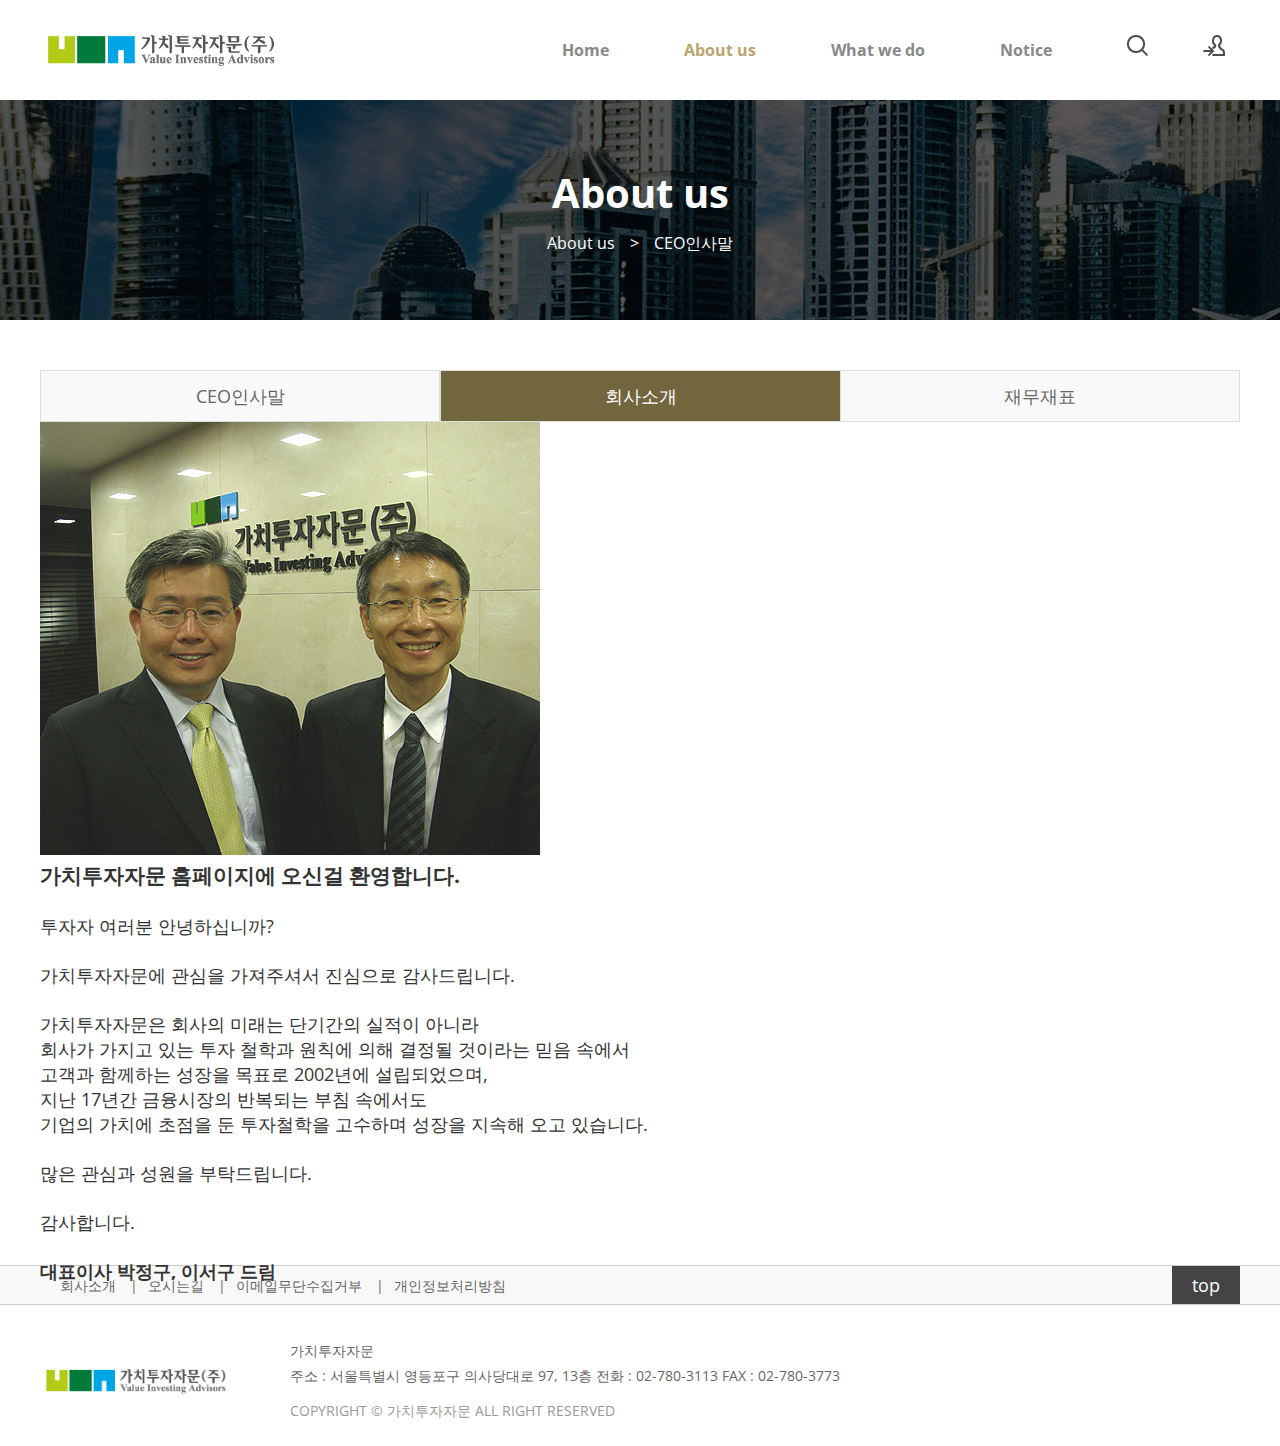
<file: sub.html>
<!DOCTYPE html>
<html lang="en">
<head>
    <meta charset="UTF-8">
    <meta name="viewport" content="width=device-width, initial-scale=1.0">
    <title>가치투자자문</title>
    <link rel="stylesheet" href="./css/style2.css">
    <link href="https://fonts.googleapis.com/css2?family=Open+Sans&display=swap" rel="stylesheet">
</head>
<body>
    <div class="header_wrap">
        <header id="main_header">
          <h1><a href="index.html"><img src="images/logo.png" alt="스카이투자자문" width="240"></a></h1>
          <nav id="gnb">
            <ul class="box">
              <li>
                <a href="index.html">Home</a>
              </li>
              <li>
                <a href="sub.html" class="current">About us</a>
                <ul>
                  <li><a href="#">CEO인사말</a></li>
                  <li><a href="#">회사소개</a></li>
                  <li><a href="#">재무재표</a></li>
                </ul>
              </li>
              <li>
                <a href="#">What we do</a>
                <ul>
                  <li><a href="#">인력</a></li>
                  <li><a href="#">투자철학</a></li>
                  <li><a href="#">운용시스템</a></li>
                  <li><a href="#">자문시스템</a></li>
                </ul>
              </li>
              <li>
                <a href="#">Notice</a>
                      <ul>
                        <li><a href="#">뉴스</a></li>
                        <li><a href="#">공시</a></li>
                        <li><a href="#">열린마당</a></li>
                        <li><a href="#">개인정보 처리방침</a></li>
                      </ul>
              </li>
              <li>
                <a href="#"><img src="images/search.jpg" alt=""></a>
              </li>
              <li>
                <a href="#"><img src="images/info.jpg" alt=""></a>
              </li>
            </ul>
          </nav>
        </header>
    </div><!-- end header_wrap -->
    <div id="visual_wrap">
        <div class="img">
            <img src="./images/visual2.jpg" alt="visual">
        </div>
        <div id="info">
            <h2>About us</h2>
            <ul>
                <li>About us</li>
                <li>></li>
                <li>CEO인사말</li>
            </ul>
        </div>
    </div>
    <div id="info_menu">
        <ul>
            <li><a href="#a">CEO인사말</a></li>
            <li><a href="#a">회사소개</a></li>
            <li><a href="#a">재무재표</a></li>
        </ul>
    </div>

    <div id="contents">
        <div class="ceo">
            <img src="./images/ceo.jpeg" alt="ceo">
        </div>
        <div class="hello">
            <h3>가치투자자문 홈페이지에 오신걸 환영합니다.</h3>
            <p><br>투자자 여러분 안녕하십니까?<br><br>
    
                가치투자자문에 관심을 가져주셔서 진심으로 감사드립니다.<br><br>
                
                가치투자자문은 회사의 미래는 단기간의 실적이 아니라<br>
                회사가 가지고 있는 투자 철학과 원칙에 의해 결정될 것이라는 믿음 속에서<br>
                고객과 함께하는 성장을 목표로 2002년에 설립되었으며,<br>
                지난 17년간 금융시장의 반복되는 부침 속에서도<br>
                기업의 가치에 초점을 둔 투자철학을 고수하며 성장을 지속해 오고 있습니다.<br><br>
                
                많은 관심과 성원을 부탁드립니다.<br><br>
                
                감사합니다.<br><br></p>
                <b>대표이사 박정구, 이서구 드림</b>
        </div>
    </div>
    <div class="footer_bar">
        <footer id="main_footer">
            <nav id="footer_menu">
                <ul>
                    <li><a href="#a">회사소개 <span>|</span></a></li>
                    <li><a href="#a">오시는길 <span>|</span></a></li>
                    <li><a href="#a">이메일무단수집거부 <span>|</span></a></li>
                    <li><a href="#a">개인정보처리방침</a></li>
                </ul>
                <a href="#" class="btn_top">top</a>
            </nav>
            <div class="footer_info">
                <img src="images/logo.png" alt="footer_logo" width="190">
                <div class="address">
                    <ul>
                        <li>가치투자자문</li>
                        <li>주소 : 서울특별시 영등포구 의사당대로 97, 13층 전화 : 02-780-3113 FAX : 02-780-3773</li>
                        <li>COPYRIGHT © 가치투자자문 ALL RIGHT RESERVED</li>
                    </ul>
                </div>
            </div>
        </footer>
    </div>
</body>
</html>
</file>
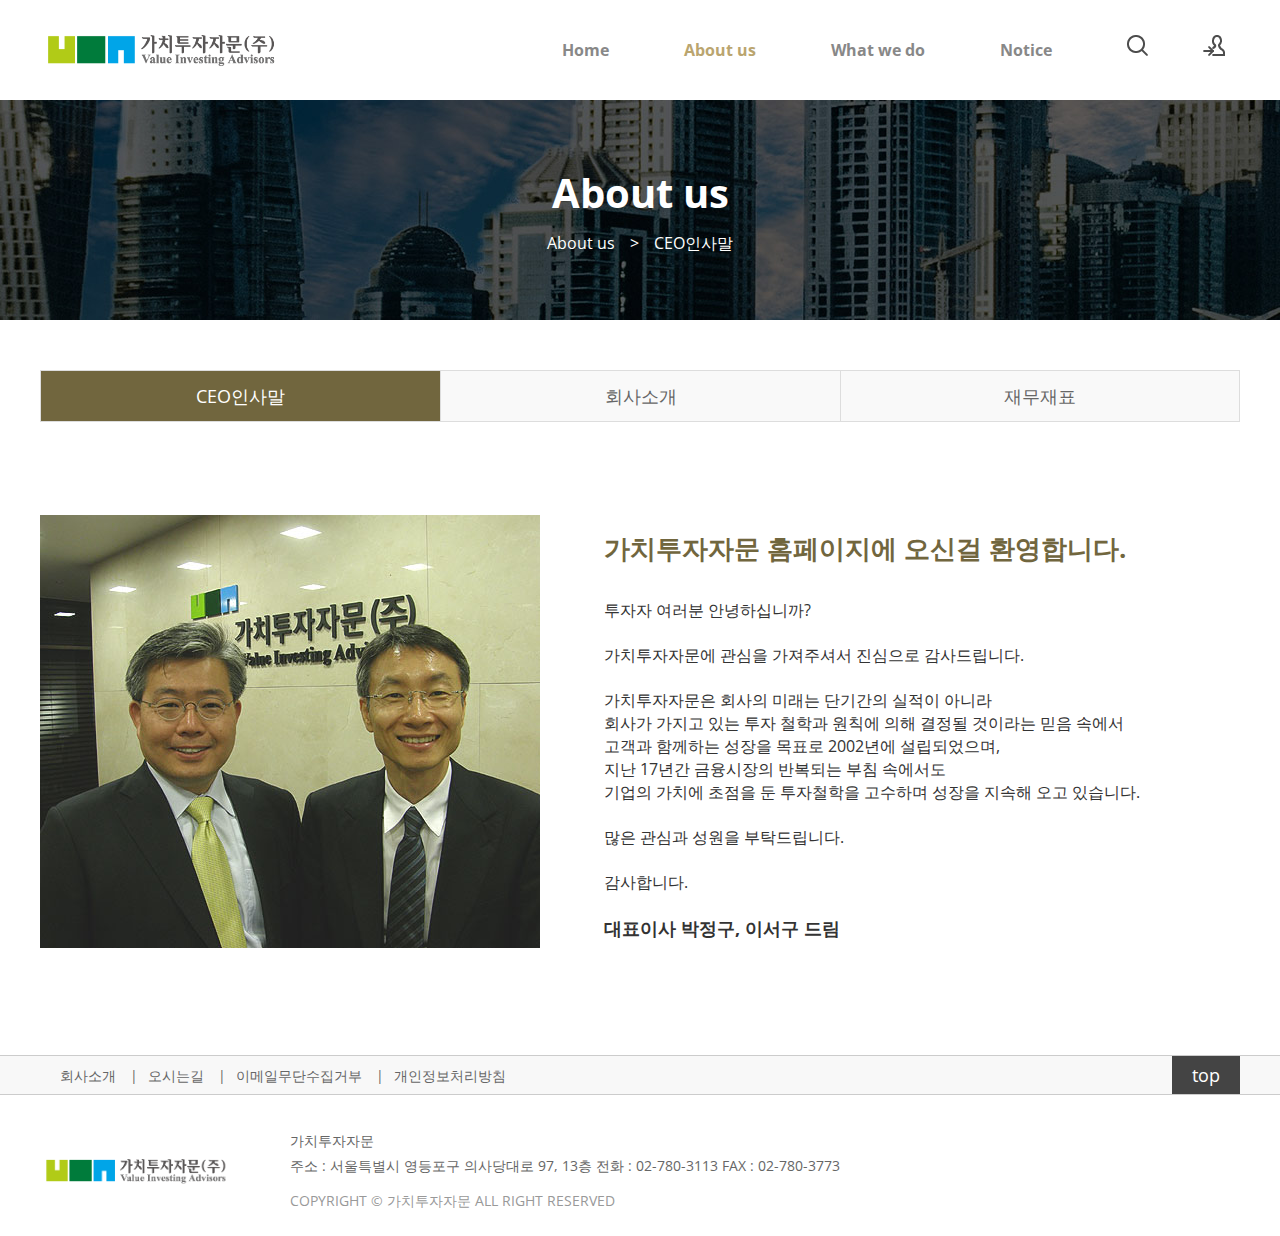
<file: sub1.html>
<!DOCTYPE html>
<html lang="en">
<head>
    <meta charset="UTF-8">
    <meta name="viewport" content="width=device-width, initial-scale=1.0">
    <title>가치투자자문</title>
    <link rel="stylesheet" href="./css/style1.css">
    <link href="https://fonts.googleapis.com/css2?family=Open+Sans&display=swap" rel="stylesheet">
</head>
<body>
    <div class="header_wrap">
        <header id="main_header">
          <h1><a href="index.html"><img src="images/logo.png" alt="스카이투자자문" width="240"></a></h1>
          <nav id="gnb">
            <ul class="box">
              <li>
                <a href="index.html">Home</a>
              </li>
              <li>
                <a href="sub1.html" class="current">About us</a>
                <ul>
                  <li><a href="sub1.html">CEO인사말</a></li>
                  <li><a href="sub2.html">회사소개</a></li>
                  <li><a href="sub3.html">재무재표</a></li>
                </ul>
              </li>
              <li>
                <a href="sub4.html">What we do</a>
                <ul>
                  <li><a href="sub4.html">인력</a></li>
                  <li><a href="#">투자철학</a></li>
                  <li><a href="#">운용시스템</a></li>
                  <li><a href="#">자문시스템</a></li>
                </ul>
              </li>
              <li>
                <a href="sub8.html">Notice</a>
                      <ul>
                        <li><a href="sub8.html">뉴스</a></li>
                        <li><a href="sub9.html">공시</a></li>
                        <li><a href="sub10.html">열린마당</a></li>
                        <li><a href="#">개인정보 처리방침</a></li>
                      </ul>
              </li>
              <li>
                <a href="#"><img src="images/search.jpg" alt=""></a>
              </li>
              <li>
                <a href="#"><img src="images/info.jpg" alt=""></a>
              </li>
            </ul>
          </nav>
        </header>
    </div><!-- end header_wrap -->
    <div id="visual_wrap">
        <div class="img">
            <img src="./images/visual2.jpg" alt="visual">
        </div>
        <div id="info">
            <h2>About us</h2>
            <ul>
                <li>About us</li>
                <li>></li>
                <li>CEO인사말</li>
            </ul>
        </div>
    </div>
    <div id="info_menu">
        <ul>
            <li><a href="sub1.html">CEO인사말</a></li>
            <li><a href="sub2.html">회사소개</a></li>
            <li><a href="sub3.html">재무재표</a></li>
        </ul>
    </div>

    <div id="contents">
        <div class="ceo">
            <img src="./images/ceo.jpeg" alt="ceo">
        </div>
        <div class="hello">
            <h3>가치투자자문 홈페이지에 오신걸 환영합니다.</h3>
            <p><br>투자자 여러분 안녕하십니까?<br><br>
    
                가치투자자문에 관심을 가져주셔서 진심으로 감사드립니다.<br><br>
                
                가치투자자문은 회사의 미래는 단기간의 실적이 아니라<br>
                회사가 가지고 있는 투자 철학과 원칙에 의해 결정될 것이라는 믿음 속에서<br>
                고객과 함께하는 성장을 목표로 2002년에 설립되었으며,<br>
                지난 17년간 금융시장의 반복되는 부침 속에서도<br>
                기업의 가치에 초점을 둔 투자철학을 고수하며 성장을 지속해 오고 있습니다.<br><br>
                
                많은 관심과 성원을 부탁드립니다.<br><br>
                
                감사합니다.<br><br></p>
                <b>대표이사 박정구, 이서구 드림</b>
        </div>
    </div>
    <div class="footer_bar">
        <footer id="main_footer">
            <nav id="footer_menu">
                <ul>
                    <li><a href="#a">회사소개 <span>|</span></a></li>
                    <li><a href="#a">오시는길 <span>|</span></a></li>
                    <li><a href="#a">이메일무단수집거부 <span>|</span></a></li>
                    <li><a href="#a">개인정보처리방침</a></li>
                </ul>
                <a href="#" class="btn_top">top</a>
            </nav>
            <div class="footer_info">
                <img src="images/logo.png" alt="footer_logo" width="190">
                <div class="address">
                    <ul>
                        <li>가치투자자문</li>
                        <li>주소 : 서울특별시 영등포구 의사당대로 97, 13층 전화 : 02-780-3113 FAX : 02-780-3773</li>
                        <li>COPYRIGHT © 가치투자자문 ALL RIGHT RESERVED</li>
                    </ul>
                </div>
            </div>
        </footer>
    </div>
</body>
</html>
</file>
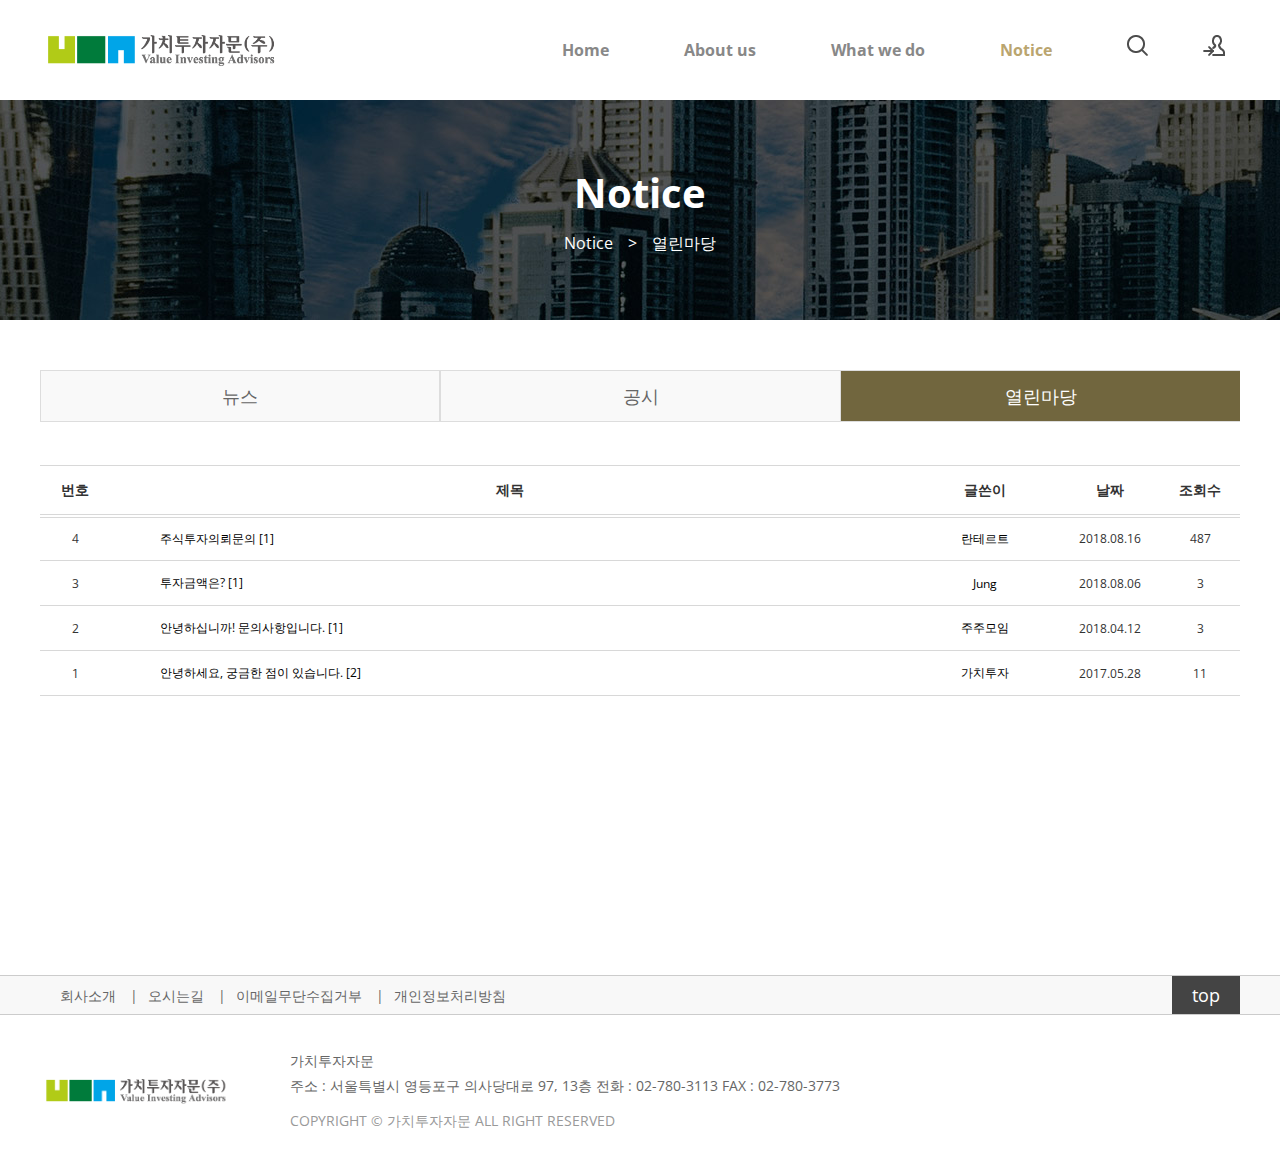
<file: sub10.html>
<!DOCTYPE html>
<html lang="en">
<head>
    <meta charset="UTF-8">
    <meta name="viewport" content="width=device-width, initial-scale=1.0">
    <title>가치투자자문</title>
    <link rel="stylesheet" href="./css/style10.css">
    <link href="https://fonts.googleapis.com/css2?family=Open+Sans&display=swap" rel="stylesheet">
</head>
<body>
    <div class="header_wrap">
        <header id="main_header">
          <h1><a href="index.html"><img src="images/logo.png" alt="스카이투자자문" width="240"></a></h1>
          <nav id="gnb">
            <ul class="box">
              <li>
                <a href="index.html">Home</a>
              </li>
              <li>
                <a href="sub1.html" class="current">About us</a>
                <ul>
                  <li><a href="sub1.html">CEO인사말</a></li>
                  <li><a href="sub2.html">회사소개</a></li>
                  <li><a href="sub3.html">재무재표</a></li>
                </ul>
              </li>
              <li>
                <a href="sub4.html">What we do</a>
                <ul>
                  <li><a href="sub4.html">인력</a></li>
                  <li><a href="#">투자철학</a></li>
                  <li><a href="#">운용시스템</a></li>
                  <li><a href="#">자문시스템</a></li>
                </ul>
              </li>
              <li>
                <a href="sub8.html">Notice</a>
                      <ul>
                        <li><a href="sub8.html">뉴스</a></li>
                        <li><a href="sub9.html">공시</a></li>
                        <li><a href="sub10.html">열린마당</a></li>
                        <li><a href="#">개인정보 처리방침</a></li>
                      </ul>
              </li>
              <li>
                <a href="#"><img src="images/search.jpg" alt=""></a>
              </li>
              <li>
                <a href="#"><img src="images/info.jpg" alt=""></a>
              </li>
            </ul>
          </nav>
        </header>
    </div><!-- end header_wrap -->
    <div id="visual_wrap">
        <div class="img">
            <img src="./images/visual2.jpg" alt="visual">
        </div>
        <div id="info">
            <h2>Notice</h2>
            <ul>
                <li>Notice</li>
                <li>></li>
                <li>열린마당</li>
            </ul>
        </div>
    </div>
    <div id="info_menu">
        <ul>
            <li><a href="sub8.html">뉴스</a></li>
            <li><a href="sub9.html">공시</a></li>
            <li><a href="#">열린마당</a></li>
        </ul>
    </div>

    <div id="contents">
        <table>
            <tr>
                <th>번호</th>
                <th>제목</th>
                <th>글쓴이</th>
                <th>날짜</th>
                <th>조회수</th>
            </tr>
            <tr>
                <td>4</td>
                <td><a href="#a">주식투자의뢰문의 [1]</a></td>
                <td><a href="#a">란테르트</a></td>
                <td>2018.08.16</td>
                <td>487</td>
            </tr>
            <tr>
                <td>3</td>
                <td><a href="#a">투자금액은? [1]</a></td>
                <td><a href="#a">Jung</a></td>
                <td>2018.08.06</td>
                <td>3</td>
            </tr>
            <tr>
                <td>2</td>
                <td><a href="#a">안녕하십니까! 문의사항입니다. [1]</a></td>
                <td><a href="#a">주주모임</a></td>
                <td>2018.04.12</td>
                <td>3</td>
            </tr>
            <tr>
                <td>1</td>
                <td><a href="#a">안녕하세요, 궁금한 점이 있습니다. [2]</a></td>
                <td><a href="#a">가치투자</a></td>
                <td>2017.05.28</td>
                <td>11</td>
            </tr>
        </table>
    </div>
    <div class="footer_bar">
        <footer id="main_footer">
            <nav id="footer_menu">
                <ul>
                    <li><a href="#a">회사소개 <span>|</span></a></li>
                    <li><a href="#a">오시는길 <span>|</span></a></li>
                    <li><a href="#a">이메일무단수집거부 <span>|</span></a></li>
                    <li><a href="#a">개인정보처리방침</a></li>
                </ul>
                <a href="#" class="btn_top">top</a>
            </nav>
            <div class="footer_info">
                <img src="images/logo.png" alt="footer_logo" width="190">
                <div class="address">
                    <ul>
                        <li>가치투자자문</li>
                        <li>주소 : 서울특별시 영등포구 의사당대로 97, 13층 전화 : 02-780-3113 FAX : 02-780-3773</li>
                        <li>COPYRIGHT © 가치투자자문 ALL RIGHT RESERVED</li>
                    </ul>
                </div>
            </div>
        </footer>
    </div>
</body>
</html>
</file>
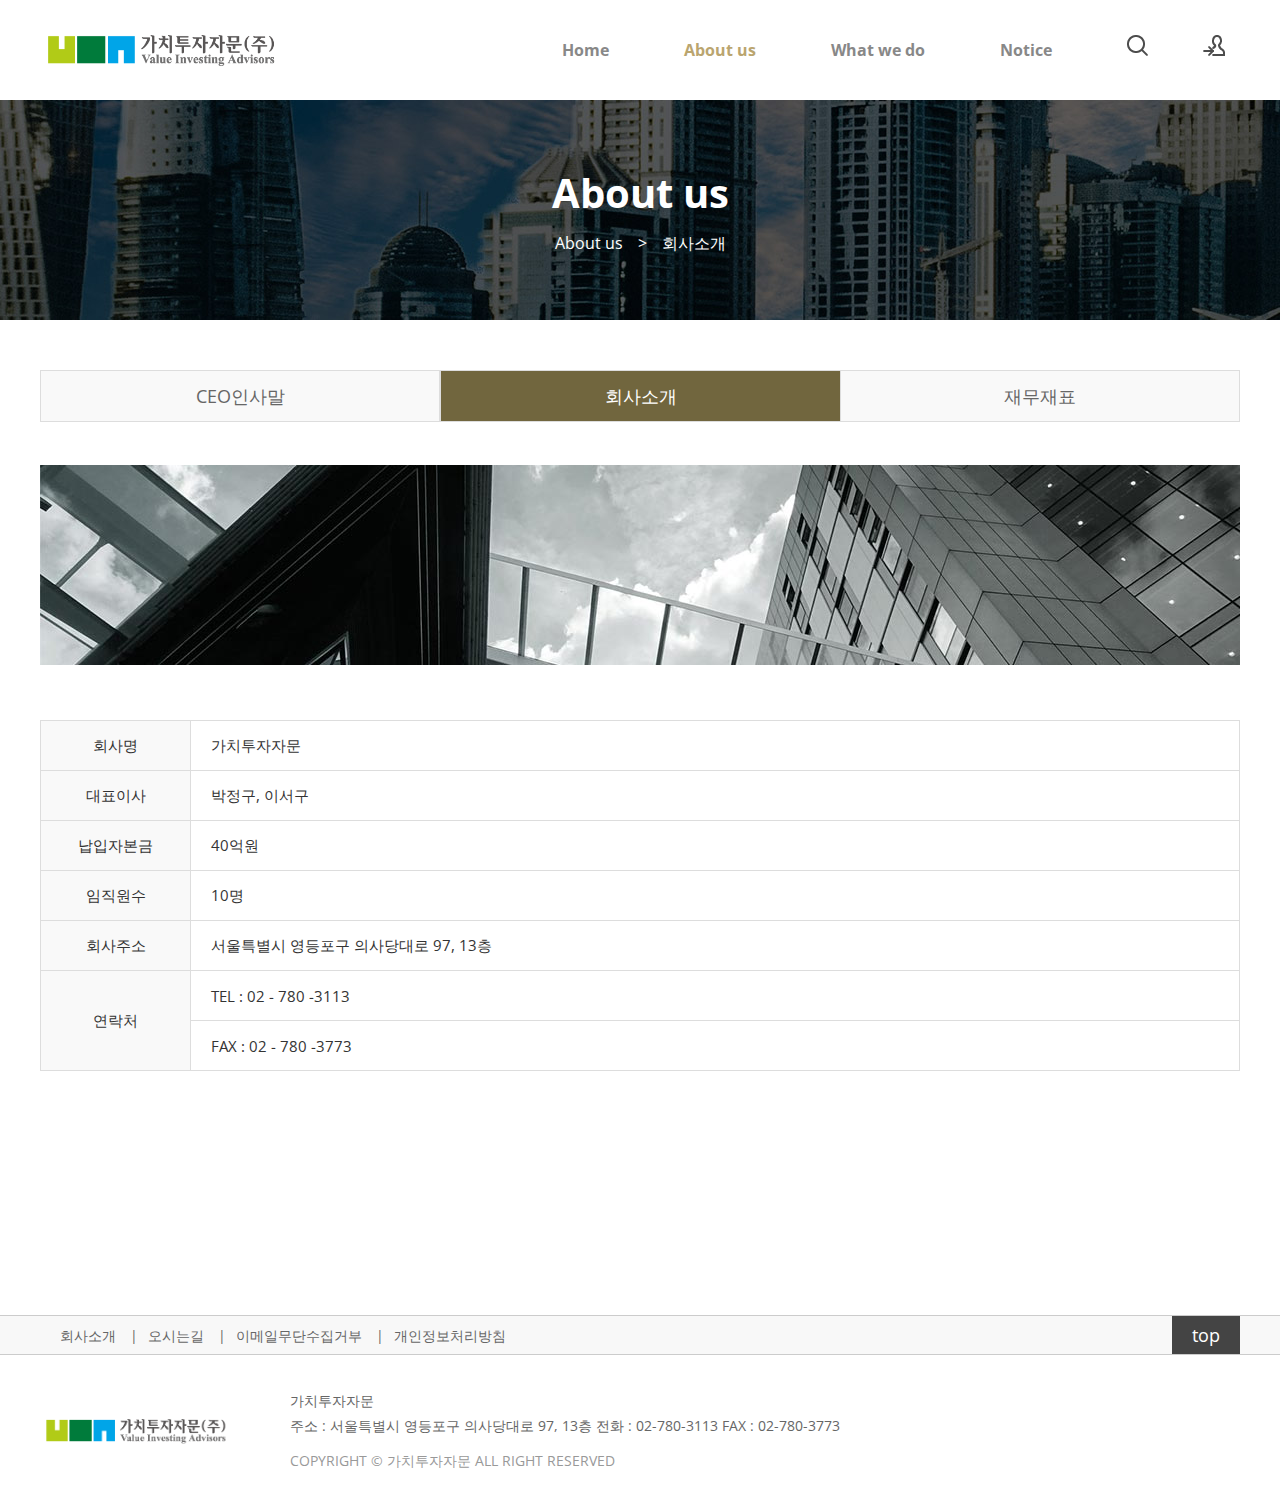
<file: sub2.html>
<!DOCTYPE html>
<html lang="en">
<head>
    <meta charset="UTF-8">
    <meta name="viewport" content="width=device-width, initial-scale=1.0">
    <title>가치투자자문</title>
    <link rel="stylesheet" href="./css/style2.css">
    <link href="https://fonts.googleapis.com/css2?family=Open+Sans&display=swap" rel="stylesheet">
</head>
<body>
    <div class="header_wrap">
        <header id="main_header">
          <h1><a href="index.html"><img src="images/logo.png" alt="스카이투자자문" width="240"></a></h1>
          <nav id="gnb">
            <ul class="box">
              <li>
                <a href="index.html">Home</a>
              </li>
              <li>
                <a href="sub1.html" class="current">About us</a>
                <ul>
                  <li><a href="sub1.html">CEO인사말</a></li>
                  <li><a href="sub2.html">회사소개</a></li>
                  <li><a href="sub3.html">재무재표</a></li>
                </ul>
              </li>
              <li>
                <a href="sub4.html">What we do</a>
                <ul>
                  <li><a href="sub4.html">인력</a></li>
                  <li><a href="#">투자철학</a></li>
                  <li><a href="#">운용시스템</a></li>
                  <li><a href="#">자문시스템</a></li>
                </ul>
              </li>
              <li>
                <a href="sub8.html">Notice</a>
                      <ul>
                        <li><a href="sub8.html">뉴스</a></li>
                        <li><a href="sub9.html">공시</a></li>
                        <li><a href="sub10.html">열린마당</a></li>
                        <li><a href="#">개인정보 처리방침</a></li>
                      </ul>
              </li>
              <li>
                <a href="#"><img src="images/search.jpg" alt=""></a>
              </li>
              <li>
                <a href="#"><img src="images/info.jpg" alt=""></a>
              </li>
            </ul>
          </nav>
        </header>
    </div><!-- end header_wrap -->
    <div id="visual_wrap">
        <div class="img">
            <img src="./images/visual2.jpg" alt="visual">
        </div>
        <div id="info">
            <h2>About us</h2>
            <ul>
                <li>About us</li>
                <li>></li>
                <li>회사소개</li>
            </ul>
        </div>
    </div>
    <div id="info_menu">
        <ul>
            <li><a href="sub1.html">CEO인사말</a></li>
            <li><a href="sub2.html">회사소개</a></li>
            <li><a href="sub3.html">재무재표</a></li>
        </ul>
    </div>

    <div id="contents">
        <div class="c_visual">
            <img src="./images/c_img.jpg" alt="">
        </div>
        <table>
            <tr>
                <td class="c_title">회사명</td>
                <td>가치투자자문</td>
            </tr>
            <tr>
                <td class="c_title">대표이사</td>
                <td>박정구, 이서구</td>
            </tr>
            <tr>
                <td class="c_title">납입자본금</td>
                <td>40억원</td>
            </tr>
            <tr>
                <td class="c_title">임직원수</td>
                <td>10명</td>
            </tr>
            <tr>
                <td class="c_title">회사주소</td>
                <td>서울특별시 영등포구 의사당대로 97, 13층</td>
            </tr>
            <tr>
                <td rowspan="2" class="c_title">연락처</td>
                <td>TEL : 02 - 780 -3113</td>
            </tr>
            <tr>
                <td>FAX : 02 - 780 -3773</td>
            </tr>
        </table>
    </div>
    <div class="footer_bar">
        <footer id="main_footer">
            <nav id="footer_menu">
                <ul>
                    <li><a href="#a">회사소개 <span>|</span></a></li>
                    <li><a href="#a">오시는길 <span>|</span></a></li>
                    <li><a href="#a">이메일무단수집거부 <span>|</span></a></li>
                    <li><a href="#a">개인정보처리방침</a></li>
                </ul>
                <a href="#" class="btn_top">top</a>
            </nav>
            <div class="footer_info">
                <img src="images/logo.png" alt="footer_logo" width="190">
                <div class="address">
                    <ul>
                        <li>가치투자자문</li>
                        <li>주소 : 서울특별시 영등포구 의사당대로 97, 13층 전화 : 02-780-3113 FAX : 02-780-3773</li>
                        <li>COPYRIGHT © 가치투자자문 ALL RIGHT RESERVED</li>
                    </ul>
                </div>
            </div>
        </footer>
    </div>
</body>
</html>
</file>
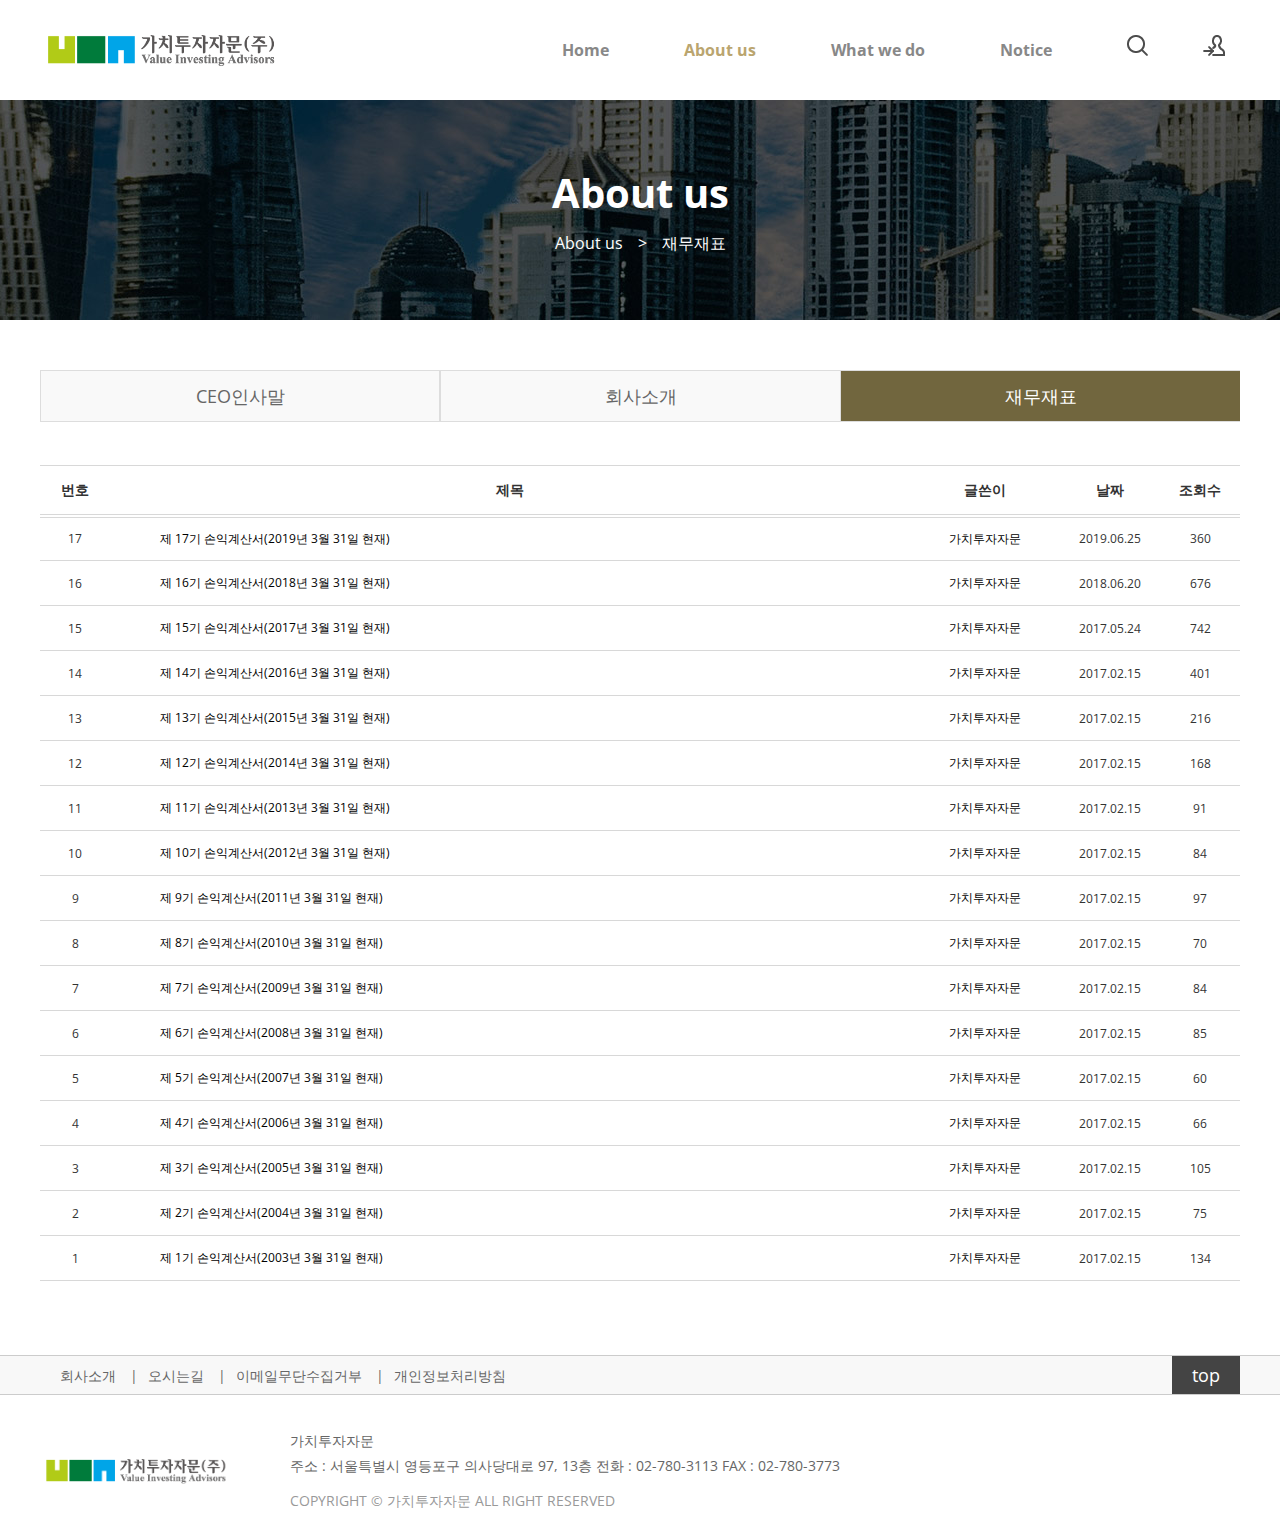
<file: sub3.html>
<!DOCTYPE html>
<html lang="en">
<head>
    <meta charset="UTF-8">
    <meta name="viewport" content="width=device-width, initial-scale=1.0">
    <title>가치투자자문</title>
    <link rel="stylesheet" href="./css/style4.css">
    <link href="https://fonts.googleapis.com/css2?family=Open+Sans&display=swap" rel="stylesheet">
</head>
<body>
    <div class="header_wrap">
        <header id="main_header">
          <h1><a href="index.html"><img src="images/logo.png" alt="스카이투자자문" width="240"></a></h1>
          <nav id="gnb">
            <ul class="box">
              <li>
                <a href="index.html">Home</a>
              </li>
              <li>
                <a href="sub1.html" class="current">About us</a>
                <ul>
                  <li><a href="sub1.html">CEO인사말</a></li>
                  <li><a href="sub2.html">회사소개</a></li>
                  <li><a href="sub3.html">재무재표</a></li>
                </ul>
              </li>
              <li>
                <a href="sub4.html">What we do</a>
                <ul>
                  <li><a href="sub4.html">인력</a></li>
                  <li><a href="#">투자철학</a></li>
                  <li><a href="#">운용시스템</a></li>
                  <li><a href="#">자문시스템</a></li>
                </ul>
              </li>
              <li>
                <a href="sub8.html">Notice</a>
                      <ul>
                        <li><a href="sub8.html">뉴스</a></li>
                        <li><a href="#">공시</a></li>
                        <li><a href="#">열린마당</a></li>
                        <li><a href="#">개인정보 처리방침</a></li>
                      </ul>
              </li>
              <li>
                <a href="#"><img src="images/search.jpg" alt=""></a>
              </li>
              <li>
                <a href="#"><img src="images/info.jpg" alt=""></a>
              </li>
            </ul>
          </nav>
        </header>
    </div><!-- end header_wrap -->
    <div id="visual_wrap">
        <div class="img">
            <img src="./images/visual2.jpg" alt="visual">
        </div>
        <div id="info">
            <h2>About us</h2>
            <ul>
                <li>About us</li>
                <li>></li>
                <li>재무재표</li>
            </ul>
        </div>
    </div>
    <div id="info_menu">
        <ul>
            <li><a href="sub1.html">CEO인사말</a></li>
            <li><a href="sub2.html">회사소개</a></li>
            <li><a href="sub3.html">재무재표</a></li>
        </ul>
    </div>

    <div id="contents">
        <table>
            <tr>
                <th>번호</th>
                <th>제목</th>
                <th>글쓴이</th>
                <th>날짜</th>
                <th>조회수</th>
            </tr>
            <tr>
                <td>17</td>
                <td><a href="#a">제 17기 손익계산서(2019년 3월 31일 현재)</a></td>
                <td><a href="#a">가치투자자문</a></td>
                <td>2019.06.25</td>
                <td>360</td>
            </tr>
            <tr>
                <td>16</td>
                <td><a href="#a">제 16기 손익계산서(2018년 3월 31일 현재)</a></td>
                <td><a href="#a">가치투자자문</a></td>
                <td>2018.06.20</td>
                <td>676</td>
            </tr>
            <tr>
                <td>15</td>
                <td><a href="#a">제 15기 손익계산서(2017년 3월 31일 현재)</a></td>
                <td><a href="#a">가치투자자문</a></td>
                <td>2017.05.24</td>
                <td>742</td>
            </tr>
            <tr>
                <td>14</td>
                <td><a href="#a">제 14기 손익계산서(2016년 3월 31일 현재)</a></td>
                <td><a href="#a">가치투자자문</a></td>
                <td>2017.02.15</td>
                <td>401</td>
            </tr>
            <tr>
                <td>13</td>
                <td><a href="#a">제 13기 손익계산서(2015년 3월 31일 현재)</a></td>
                <td><a href="#a">가치투자자문</a></td>
                <td>2017.02.15</td>
                <td>216</td>
            </tr>
            <tr>
                <td>12</td>
                <td><a href="#a">제 12기 손익계산서(2014년 3월 31일 현재)</a></td>
                <td><a href="#a">가치투자자문</a></td>
                <td>2017.02.15</td>
                <td>168</td>
            </tr>
            <tr>
                <td>11</td>
                <td><a href="#a">제 11기 손익계산서(2013년 3월 31일 현재)</a></td>
                <td><a href="#a">가치투자자문</a></td>
                <td>2017.02.15</td>
                <td>91</td>
            </tr>
            <tr>
                <td>10</td>
                <td><a href="#a">제 10기 손익계산서(2012년 3월 31일 현재)</a></td>
                <td><a href="#a">가치투자자문</a></td>
                <td>2017.02.15</td>
                <td>84</td>
            </tr>
            <tr>
                <td>9</td>
                <td><a href="#a">제 9기 손익계산서(2011년 3월 31일 현재)</a></td>
                <td><a href="#a">가치투자자문</a></td>
                <td>2017.02.15</td>
                <td>97</td>
            </tr>
            <tr>
                <td>8</td>
                <td><a href="#a">제 8기 손익계산서(2010년 3월 31일 현재)</a></td>
                <td><a href="#a">가치투자자문</a></td>
                <td>2017.02.15</td>
                <td>70</td>
            </tr>
            <tr>
                <td>7</td>
                <td><a href="#a">제 7기 손익계산서(2009년 3월 31일 현재)</a></td>
                <td><a href="#a">가치투자자문</a></td>
                <td>2017.02.15</td>
                <td>84</td>
            </tr>
            <tr>
                <td>6</td>
                <td><a href="#a">제 6기 손익계산서(2008년 3월 31일 현재)</a></td>
                <td><a href="#a">가치투자자문</a></td>
                <td>2017.02.15</td>
                <td>85</td>
            </tr>
            <tr>
                <td>5</td>
                <td><a href="#a">제 5기 손익계산서(2007년 3월 31일 현재)</a></td>
                <td><a href="#a">가치투자자문</a></td>
                <td>2017.02.15</td>
                <td>60</td>
            </tr>
            <tr>
                <td>4</td>
                <td><a href="#a">제 4기 손익계산서(2006년 3월 31일 현재)</a></td>
                <td><a href="#a">가치투자자문</a></td>
                <td>2017.02.15</td>
                <td>66</td>
            </tr>
            <tr>
                <td>3</td>
                <td><a href="#a">제 3기 손익계산서(2005년 3월 31일 현재)</a></td>
                <td><a href="#a">가치투자자문</a></td>
                <td>2017.02.15</td>
                <td>105</td>
            </tr>
            <tr>
                <td>2</td>
                <td><a href="#a">제 2기 손익계산서(2004년 3월 31일 현재)</a></td>
                <td><a href="#a">가치투자자문</a></td>
                <td>2017.02.15</td>
                <td>75</td>
            </tr>
            <tr>
                <td>1</td>
                <td><a href="#a">제 1기 손익계산서(2003년 3월 31일 현재)</a></td>
                <td><a href="#a">가치투자자문</a></td>
                <td>2017.02.15</td>
                <td>134</td>
            </tr>
        </table>
    </div>
    <div class="footer_bar">
        <footer id="main_footer">
            <nav id="footer_menu">
                <ul>
                    <li><a href="#a">회사소개 <span>|</span></a></li>
                    <li><a href="#a">오시는길 <span>|</span></a></li>
                    <li><a href="#a">이메일무단수집거부 <span>|</span></a></li>
                    <li><a href="#a">개인정보처리방침</a></li>
                </ul>
                <a href="#" class="btn_top">top</a>
            </nav>
            <div class="footer_info">
                <img src="images/logo.png" alt="footer_logo" width="190">
                <div class="address">
                    <ul>
                        <li>가치투자자문</li>
                        <li>주소 : 서울특별시 영등포구 의사당대로 97, 13층 전화 : 02-780-3113 FAX : 02-780-3773</li>
                        <li>COPYRIGHT © 가치투자자문 ALL RIGHT RESERVED</li>
                    </ul>
                </div>
            </div>
        </footer>
    </div>
</body>
</html>
</file>
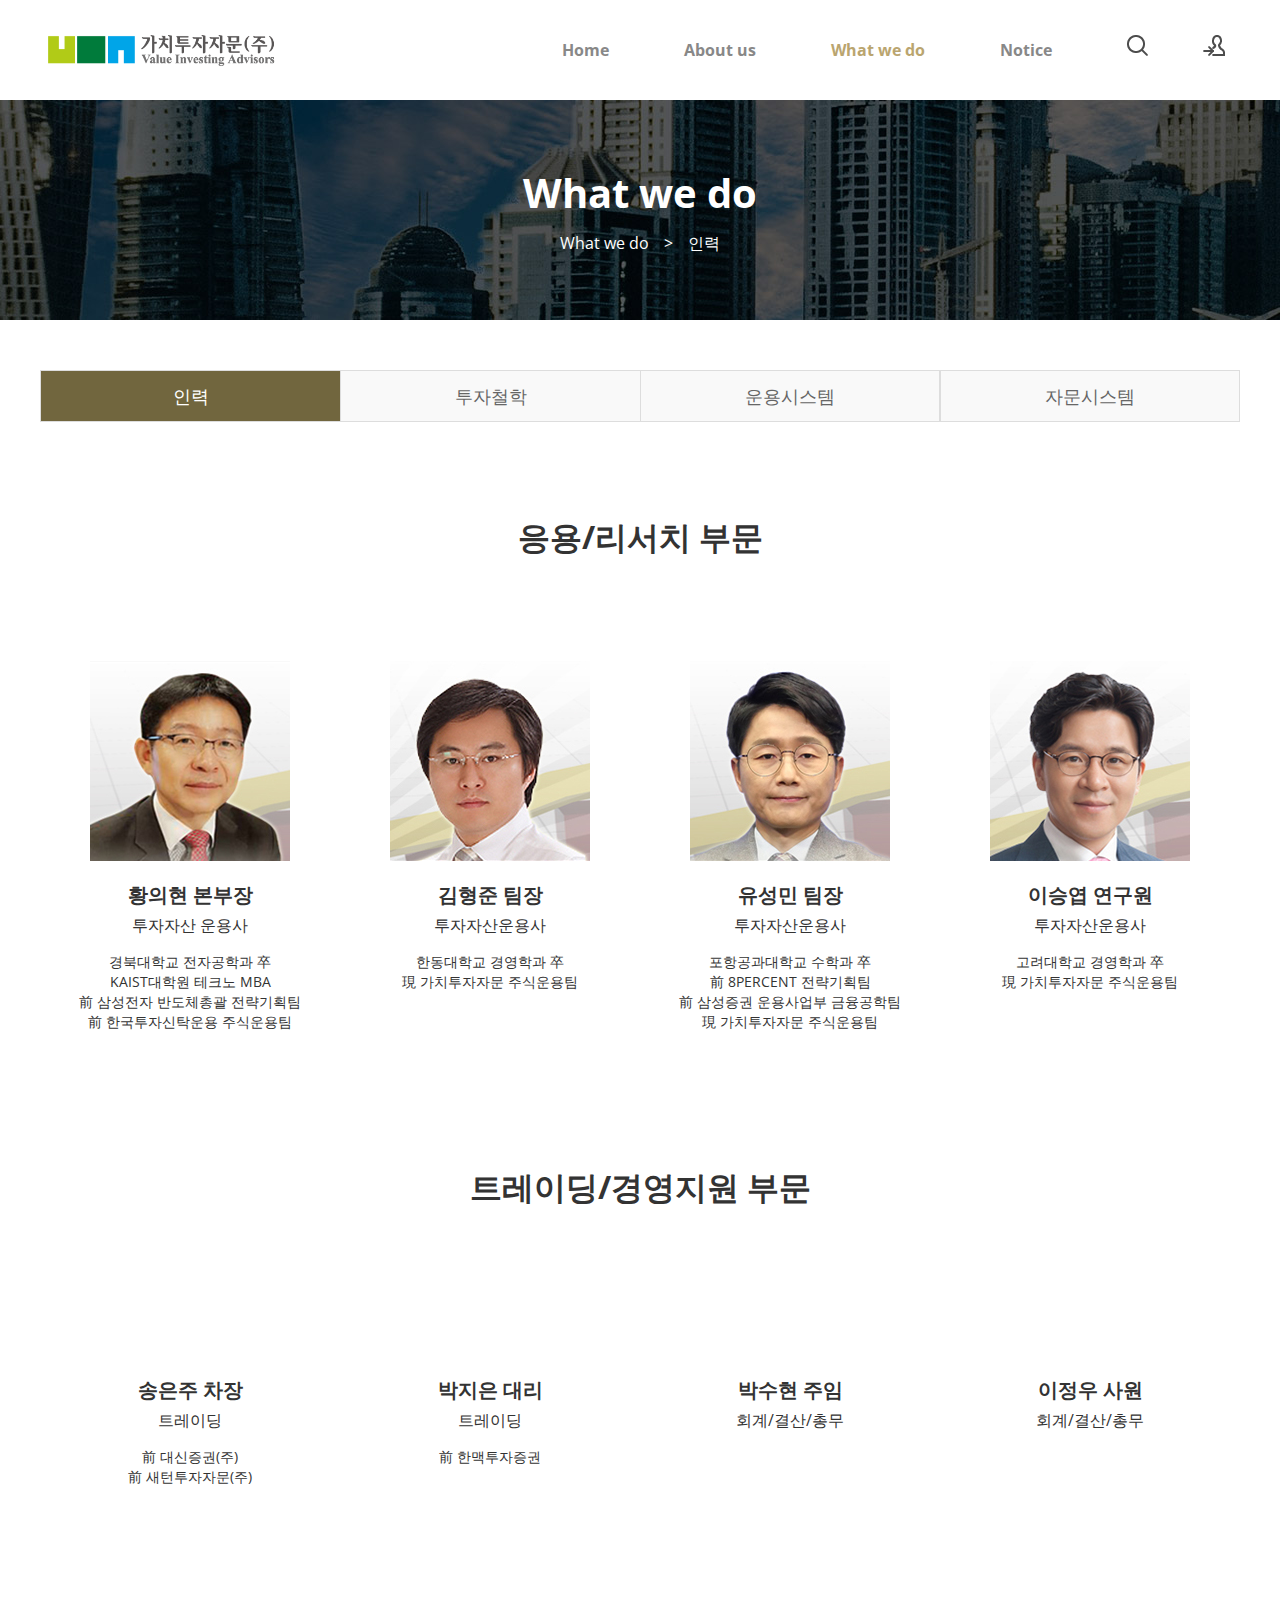
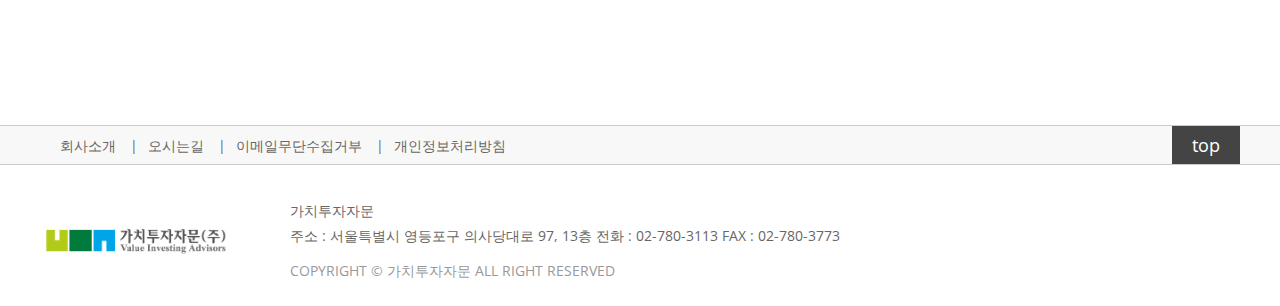
<file: sub4.html>
<!DOCTYPE html>
<html lang="en">
<head>
    <meta charset="UTF-8">
    <meta name="viewport" content="width=device-width, initial-scale=1.0">
    <title>가치투자자문</title>
    <link rel="stylesheet" href="./css/style5.css">
    <link href="https://fonts.googleapis.com/css2?family=Open+Sans&display=swap" rel="stylesheet">
</head>
<body>
    <div class="header_wrap">
        <header id="main_header">
          <h1><a href="index.html"><img src="images/logo.png" alt="스카이투자자문" width="240"></a></h1>
          <nav id="gnb">
            <ul class="box">
              <li>
                <a href="index.html">Home</a>
              </li>
              <li>
                <a href="sub1.html" class="current">About us</a>
                <ul>
                  <li><a href="sub1.html">CEO인사말</a></li>
                  <li><a href="sub2.html">회사소개</a></li>
                  <li><a href="sub3.html">재무재표</a></li>
                </ul>
              </li>
              <li>
                <a href="#">What we do</a>
                <ul>
                  <li><a href="sub4.html">인력</a></li>
                  <li><a href="#">투자철학</a></li>
                  <li><a href="#">운용시스템</a></li>
                  <li><a href="#">자문시스템</a></li>
                </ul>
              </li>
              <li>
                <a href="sub8.html">Notice</a>
                      <ul>
                        <li><a href="sub8">뉴스</a></li>
                        <li><a href="#">공시</a></li>
                        <li><a href="#">열린마당</a></li>
                        <li><a href="#">개인정보 처리방침</a></li>
                      </ul>
              </li>
              <li>
                <a href="#"><img src="images/search.jpg" alt=""></a>
              </li>
              <li>
                <a href="#"><img src="images/info.jpg" alt=""></a>
              </li>
            </ul>
          </nav>
        </header>
    </div><!-- end header_wrap -->
    <div id="visual_wrap">
        <div class="img">
            <img src="./images/visual2.jpg" alt="visual">
        </div>
        <div id="info">
            <h2>What we do</h2>
            <ul>
                <li>What we do</li>
                <li>></li>
                <li>인력</li>
            </ul>
        </div>
    </div>
    <div id="info_menu">
        <ul>
            <li><a href="sub4.html">인력</a></li>
            <li><a href="#a">투자철학</a></li>
            <li><a href="#a">운용시스템</a></li>
            <li><a href="#a">자문시스템</a></li>
        </ul>
    </div>

    <div id="contents">
        <div id="p_wrap">
            <h3 class="p_title">응용/리서치 부문</h3>
            <div class="person">
                <img src="./images/person1.jpg" alt="">
                <p class="name">황의현 본부장</p>
                <p class="position">투자자산 운용사</p>
                <p class="past">경북대학교 전자공학과 卒</p>
                <p>KAIST대학원 테크노 MBA</p>
                <p>前 삼성전자 반도체총괄 전략기획팀</p>
                <p>前 한국투자신탁운용 주식운용팀</p>
            </div>
            <div class="person">
                <img src="./images/person2.jpg" alt="">
                <p class="name">김형준 팀장</p>
                <p class="position">투자자산운용사</p>
                <p class="past">한동대학교 경영학과 卒</p>
                <p>現 가치투자자문 주식운용팀</p>
            </div>
            <div class="person">
                <img src="./images/person4.jpg" alt="">
                <p class="name">유성민 팀장</p>
                <p class="position">투자자산운용사</p>
                <p class="past">포항공과대학교 수학과 卒</p>
                <p>前 8PERCENT 전략기획팀</p>
                <p>前 삼성증권 운용사업부 금융공학팀</p>
                <p>現 가치투자자문 주식운용팀</p>
            </div>
            <div class="person">
                <img src="./images/person3.jpg" alt="">
                <p class="name">이승엽 연구원</p>
                <p class="position">투자자산운용사</p>
                <p class="past">고려대학교 경영학과 卒</p>
                <p>現 가치투자자문 주식운용팀</p>
            </div>
        </div>
        <div id="p_wrap">
            <h3 class="p_title">트레이딩/경영지원 부문</h3>
            <div class="person">
                <p class="name">송은주 차장</p>
                <p class="position">트레이딩</p>
                <p class="past">前 대신증권(주)</p>
                <p>前 새턴투자자문(주)</p>
            </div>
            <div class="person">
                <p class="name">박지은 대리</p>
                <p class="position">트레이딩</p>
                <p class="past">前 한맥투자증권</p>
            </div>
            <div class="person">
                <p class="name">박수현 주임</p>
                <p class="position">회계/결산/총무</p>
            </div>
            <div class="person">
                <p class="name">이정우 사원</p>
                <p class="position">회계/결산/총무</p>
            </div>
        </div>
    </div>
    <div class="footer_bar">
        <footer id="main_footer">
            <nav id="footer_menu">
                <ul>
                    <li><a href="#a">회사소개 <span>|</span></a></li>
                    <li><a href="#a">오시는길 <span>|</span></a></li>
                    <li><a href="#a">이메일무단수집거부 <span>|</span></a></li>
                    <li><a href="#a">개인정보처리방침</a></li>
                </ul>
                <a href="#" class="btn_top">top</a>
            </nav>
            <div class="footer_info">
                <img src="images/logo.png" alt="footer_logo" width="190">
                <div class="address">
                    <ul>
                        <li>가치투자자문</li>
                        <li>주소 : 서울특별시 영등포구 의사당대로 97, 13층 전화 : 02-780-3113 FAX : 02-780-3773</li>
                        <li>COPYRIGHT © 가치투자자문 ALL RIGHT RESERVED</li>
                    </ul>
                </div>
            </div>
        </footer>
    </div>
</body>
</html>
</file>
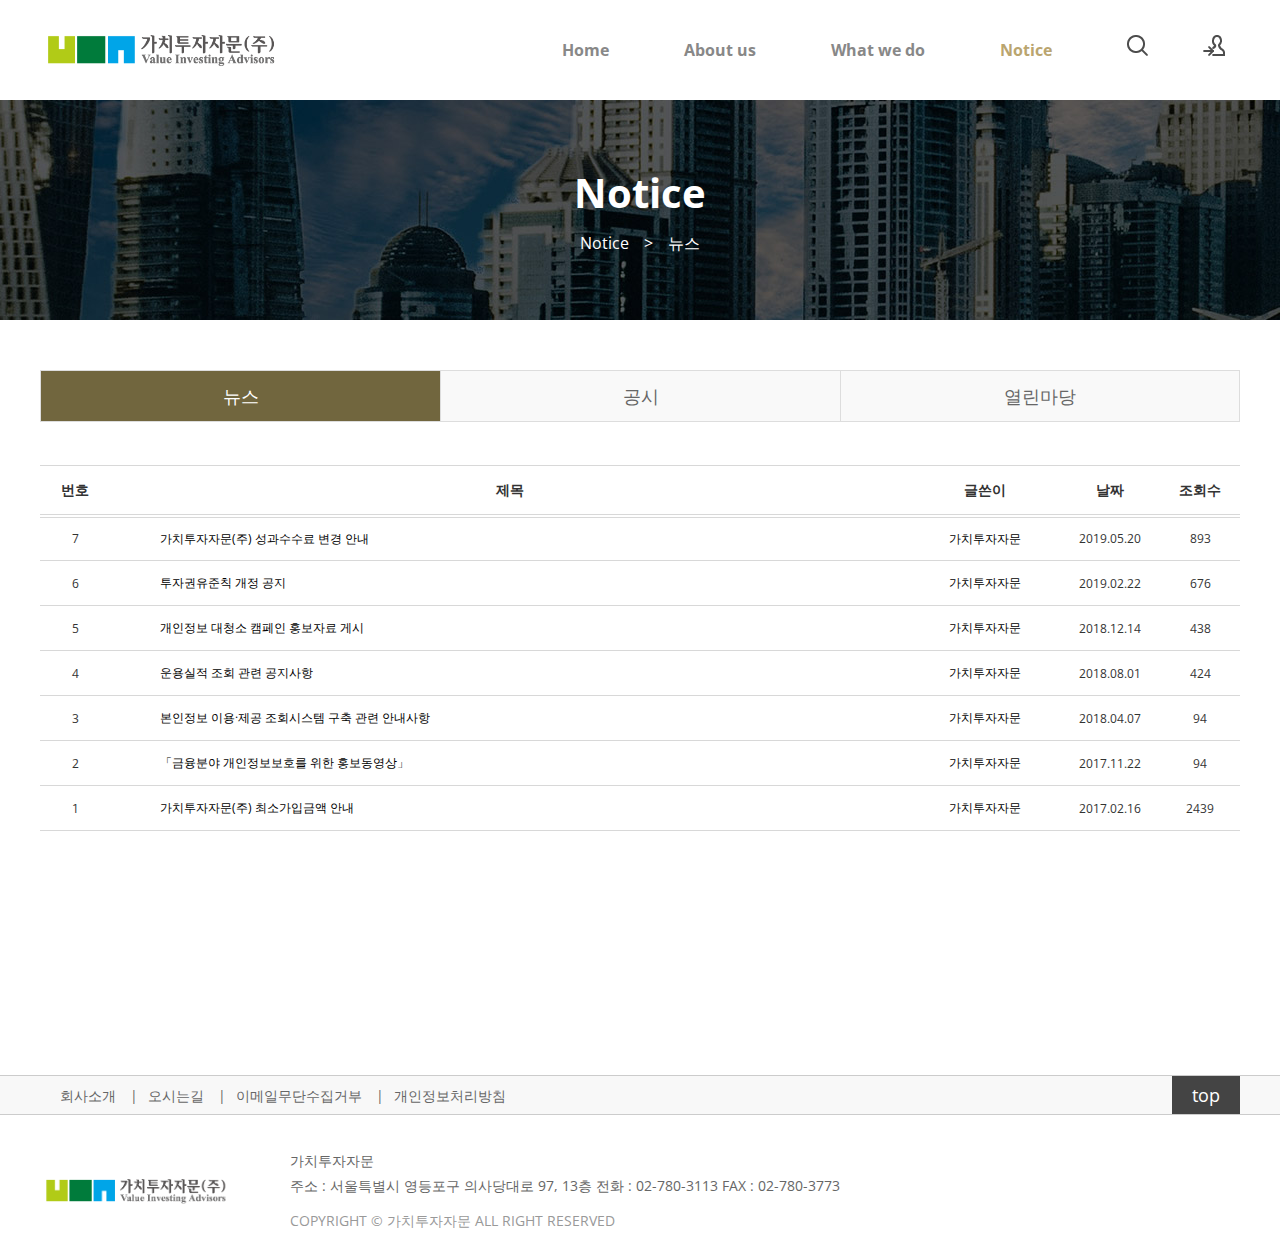
<file: sub8.html>
<!DOCTYPE html>
<html lang="en">
<head>
    <meta charset="UTF-8">
    <meta name="viewport" content="width=device-width, initial-scale=1.0">
    <title>가치투자자문</title>
    <link rel="stylesheet" href="./css/style8.css">
    <link href="https://fonts.googleapis.com/css2?family=Open+Sans&display=swap" rel="stylesheet">
</head>
<body>
    <div class="header_wrap">
        <header id="main_header">
          <h1><a href="index.html"><img src="images/logo.png" alt="스카이투자자문" width="240"></a></h1>
          <nav id="gnb">
            <ul class="box">
              <li>
                <a href="index.html">Home</a>
              </li>
              <li>
                <a href="sub1.html" class="current">About us</a>
                <ul>
                  <li><a href="sub1.html">CEO인사말</a></li>
                  <li><a href="sub2.html">회사소개</a></li>
                  <li><a href="sub3.html">재무재표</a></li>
                </ul>
              </li>
              <li>
                <a href="sub4.html">What we do</a>
                <ul>
                  <li><a href="sub4.html">인력</a></li>
                  <li><a href="#">투자철학</a></li>
                  <li><a href="#">운용시스템</a></li>
                  <li><a href="#">자문시스템</a></li>
                </ul>
              </li>
              <li>
                <a href="sub8.html">Notice</a>
                      <ul>
                        <li><a href="sub8.html">뉴스</a></li>
                        <li><a href="sub9.html">공시</a></li>
                        <li><a href="sub10.html">열린마당</a></li>
                        <li><a href="#">개인정보 처리방침</a></li>
                      </ul>
              </li>
              <li>
                <a href="#"><img src="images/search.jpg" alt=""></a>
              </li>
              <li>
                <a href="#"><img src="images/info.jpg" alt=""></a>
              </li>
            </ul>
          </nav>
        </header>
    </div><!-- end header_wrap -->
    <div id="visual_wrap">
        <div class="img">
            <img src="./images/visual2.jpg" alt="visual">
        </div>
        <div id="info">
            <h2>Notice</h2>
            <ul>
                <li>Notice</li>
                <li>></li>
                <li>뉴스</li>
            </ul>
        </div>
    </div>
    <div id="info_menu">
        <ul>
            <li><a href="sub8.html">뉴스</a></li>
            <li><a href="sub9.html">공시</a></li>
            <li><a href="sub10.html">열린마당</a></li>
        </ul>
    </div>

    <div id="contents">
        <table>
            <tr>
                <th>번호</th>
                <th>제목</th>
                <th>글쓴이</th>
                <th>날짜</th>
                <th>조회수</th>
            </tr>
            <tr>
                <td>7</td>
                <td><a href="#a">가치투자자문(주) 성과수수료 변경 안내</a></td>
                <td><a href="#a">가치투자자문</a></td>
                <td>2019.05.20</td>
                <td>893</td>
            </tr>
            <tr>
                <td>6</td>
                <td><a href="#a">투자권유준칙 개정 공지</a></td>
                <td><a href="#a">가치투자자문</a></td>
                <td>2019.02.22</td>
                <td>676</td>
            </tr>
            <tr>
                <td>5</td>
                <td><a href="#a">개인정보 대청소 캠페인 홍보자료 게시</a></td>
                <td><a href="#a">가치투자자문</a></td>
                <td>2018.12.14</td>
                <td>438</td>
            </tr>
            <tr>
                <td>4</td>
                <td><a href="#a">운용실적 조회 관련 공지사항</a></td>
                <td><a href="#a">가치투자자문</a></td>
                <td>2018.08.01</td>
                <td>424</td>
            </tr>
            <tr>
                <td>3</td>
                <td><a href="#a">본인정보 이용·제공 조회시스템 구축 관련 안내사항</a></td>
                <td><a href="#a">가치투자자문</a></td>
                <td>2018.04.07</td>
                <td>94</td>
            </tr>
            <tr>
                <td>2</td>
                <td><a href="#a">「금융분야 개인정보보호를 위한 홍보동영상」</a></td>
                <td><a href="#a">가치투자자문</a></td>
                <td>2017.11.22</td>
                <td>94</td>
            </tr>
            <tr>
                <td>1</td>
                <td><a href="#a">가치투자자문(주) 최소가입금액 안내</a></td>
                <td><a href="#a">가치투자자문</a></td>
                <td>2017.02.16</td>
                <td>2439</td>
            </tr>
        </table>
    </div>
    <div class="footer_bar">
        <footer id="main_footer">
            <nav id="footer_menu">
                <ul>
                    <li><a href="#a">회사소개 <span>|</span></a></li>
                    <li><a href="#a">오시는길 <span>|</span></a></li>
                    <li><a href="#a">이메일무단수집거부 <span>|</span></a></li>
                    <li><a href="#a">개인정보처리방침</a></li>
                </ul>
                <a href="#" class="btn_top">top</a>
            </nav>
            <div class="footer_info">
                <img src="images/logo.png" alt="footer_logo" width="190">
                <div class="address">
                    <ul>
                        <li>가치투자자문</li>
                        <li>주소 : 서울특별시 영등포구 의사당대로 97, 13층 전화 : 02-780-3113 FAX : 02-780-3773</li>
                        <li>COPYRIGHT © 가치투자자문 ALL RIGHT RESERVED</li>
                    </ul>
                </div>
            </div>
        </footer>
    </div>
</body>
</html>
</file>
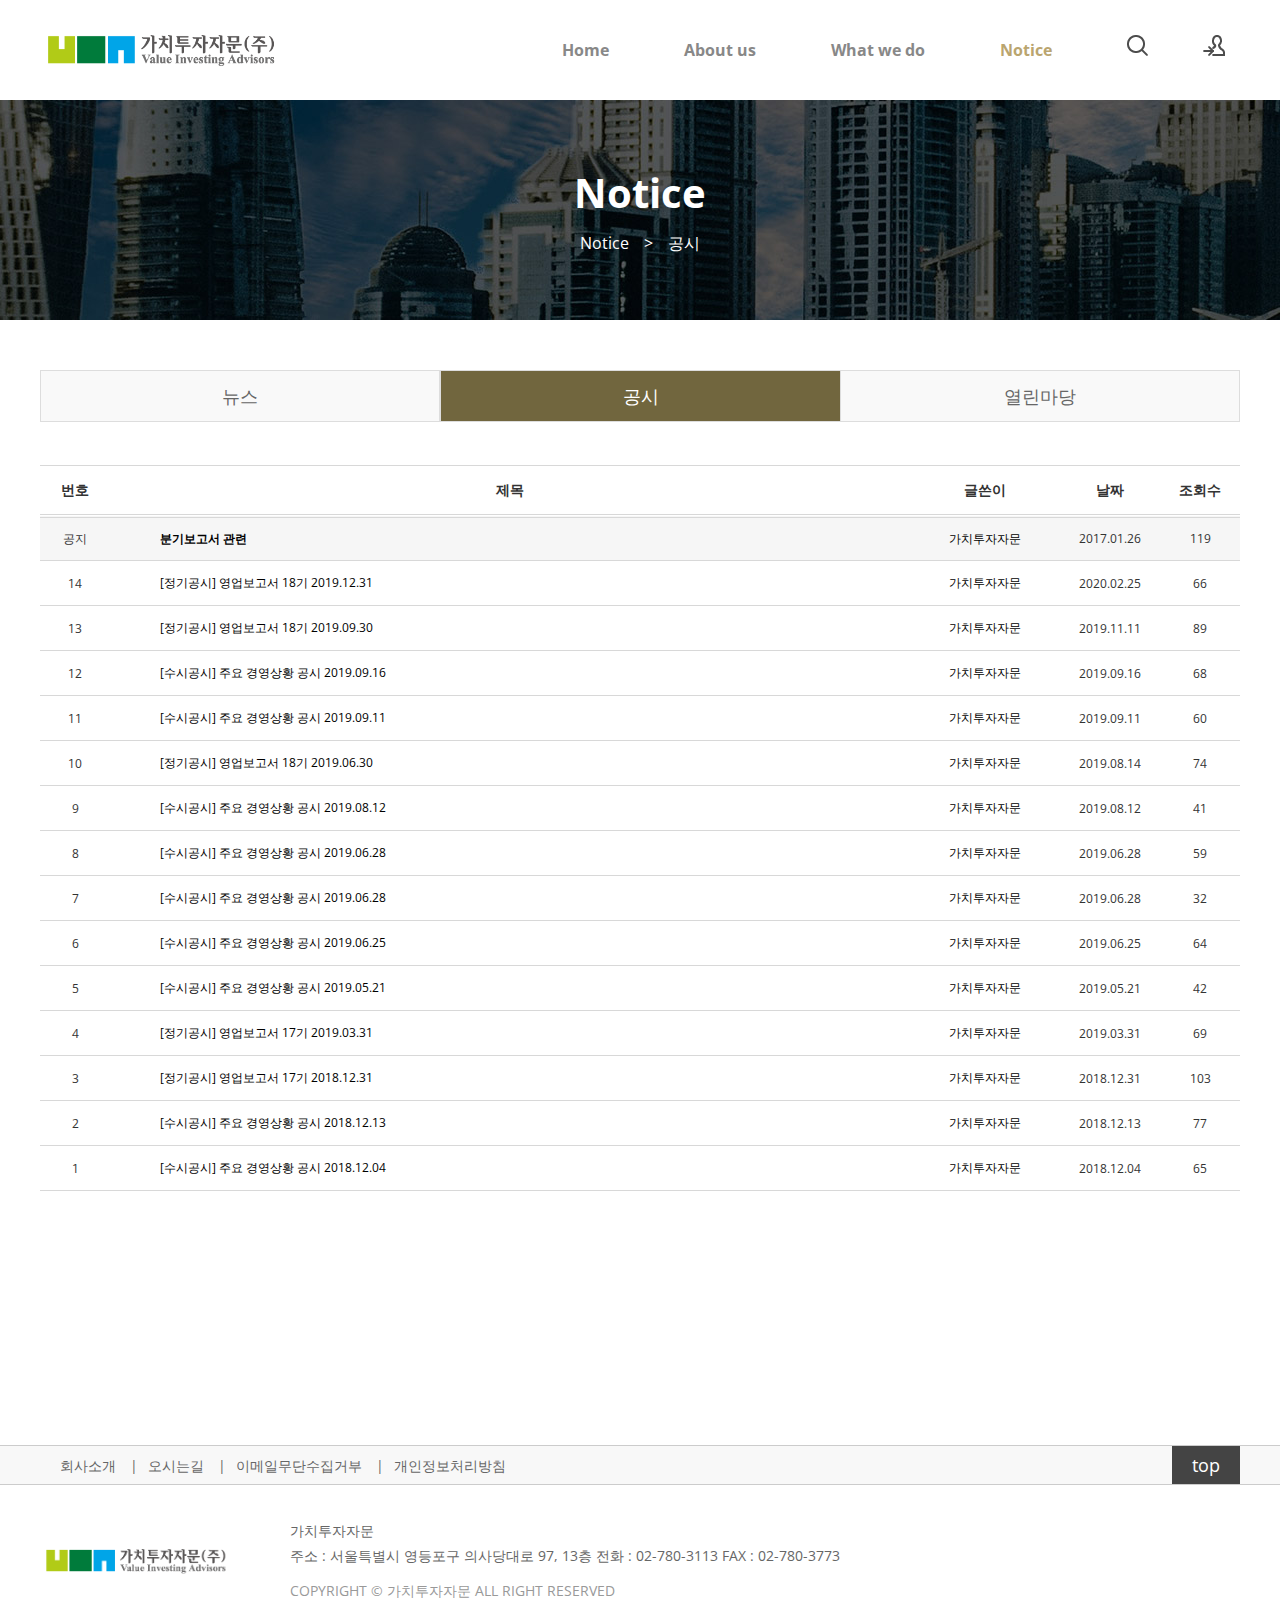
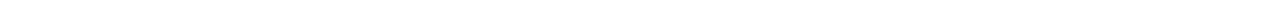
<file: sub9.html>
<!DOCTYPE html>
<html lang="en">
<head>
    <meta charset="UTF-8">
    <meta name="viewport" content="width=device-width, initial-scale=1.0">
    <title>가치투자자문</title>
    <link rel="stylesheet" href="./css/style9.css">
    <link href="https://fonts.googleapis.com/css2?family=Open+Sans&display=swap" rel="stylesheet">
</head>
<body>
    <div class="header_wrap">
        <header id="main_header">
          <h1><a href="index.html"><img src="images/logo.png" alt="스카이투자자문" width="240"></a></h1>
          <nav id="gnb">
            <ul class="box">
              <li>
                <a href="index.html">Home</a>
              </li>
              <li>
                <a href="sub1.html" class="current">About us</a>
                <ul>
                  <li><a href="sub1.html">CEO인사말</a></li>
                  <li><a href="sub2.html">회사소개</a></li>
                  <li><a href="sub3.html">재무재표</a></li>
                </ul>
              </li>
              <li>
                <a href="sub4.html">What we do</a>
                <ul>
                  <li><a href="sub4.html">인력</a></li>
                  <li><a href="#">투자철학</a></li>
                  <li><a href="#">운용시스템</a></li>
                  <li><a href="#">자문시스템</a></li>
                </ul>
              </li>
              <li>
                <a href="sub8.html">Notice</a>
                      <ul>
                        <li><a href="sub8.html">뉴스</a></li>
                        <li><a href="sub9.html">공시</a></li>
                        <li><a href="sub10.html">열린마당</a></li>
                        <li><a href="#">개인정보 처리방침</a></li>
                      </ul>
              </li>
              <li>
                <a href="#"><img src="images/search.jpg" alt=""></a>
              </li>
              <li>
                <a href="#"><img src="images/info.jpg" alt=""></a>
              </li>
            </ul>
          </nav>
        </header>
    </div><!-- end header_wrap -->
    <div id="visual_wrap">
        <div class="img">
            <img src="./images/visual2.jpg" alt="visual">
        </div>
        <div id="info">
            <h2>Notice</h2>
            <ul>
                <li>Notice</li>
                <li>></li>
                <li>공시</li>
            </ul>
        </div>
    </div>
    <div id="info_menu">
        <ul>
            <li><a href="sub8.html">뉴스</a></li>
            <li><a href="sub9.html">공시</a></li>
            <li><a href="sub10.html">열린마당</a></li>
        </ul>
    </div>

    <div id="contents">
        <table>
            <tr>
                <th>번호</th>
                <th>제목</th>
                <th>글쓴이</th>
                <th>날짜</th>
                <th>조회수</th>
            </tr>
            <tr>
                <td>공지</td>
                <td><a href="#a">분기보고서 관련</a></td>
                <td><a href="#a">가치투자자문</a></td>
                <td>2017.01.26</td>
                <td>119</td>
            </tr>
            <tr>
                <td>14</td>
                <td><a href="#a">[정기공시] 영업보고서 18기 2019.12.31</a></td>
                <td><a href="#a">가치투자자문</a></td>
                <td>2020.02.25</td>
                <td>66</td>
            </tr>
            <tr>
                <td>13</td>
                <td><a href="#a">[정기공시] 영업보고서 18기 2019.09.30</a></td>
                <td><a href="#a">가치투자자문</a></td>
                <td>2019.11.11</td>
                <td>89</td>
            </tr>
            <tr>
                <td>12</td>
                <td><a href="#a">[수시공시] 주요 경영상황 공시 2019.09.16</a></td>
                <td><a href="#a">가치투자자문</a></td>
                <td>2019.09.16</td>
                <td>68</td>
            </tr>
            <tr>
                <td>11</td>
                <td><a href="#a">[수시공시] 주요 경영상황 공시 2019.09.11</a></td>
                <td><a href="#a">가치투자자문</a></td>
                <td>2019.09.11</td>
                <td>60</td>
            </tr>
            <tr>
                <td>10</td>
                <td><a href="#a">[정기공시] 영업보고서 18기 2019.06.30</a></td>
                <td><a href="#a">가치투자자문</a></td>
                <td>2019.08.14</td>
                <td>74</td>
            </tr>
            <tr>
                <td>9</td>
                <td><a href="#a">[수시공시] 주요 경영상황 공시 2019.08.12</a></td>
                <td><a href="#a">가치투자자문</a></td>
                <td>2019.08.12</td>
                <td>41</td>
            </tr>
            <tr>
                <td>8</td>
                <td><a href="#a">[수시공시] 주요 경영상황 공시 2019.06.28</a></td>
                <td><a href="#a">가치투자자문</a></td>
                <td>2019.06.28</td>
                <td>59</td>
            </tr>
            <tr>
                <td>7</td>
                <td><a href="#a">[수시공시] 주요 경영상황 공시 2019.06.28</a></td>
                <td><a href="#a">가치투자자문</a></td>
                <td>2019.06.28</td>
                <td>32</td>
            </tr>
            <tr>
                <td>6</td>
                <td><a href="#a">[수시공시] 주요 경영상황 공시 2019.06.25</a></td>
                <td><a href="#a">가치투자자문</a></td>
                <td>2019.06.25</td>
                <td>64</td>
            </tr>
            <tr>
                <td>5</td>
                <td><a href="#a">[수시공시] 주요 경영상황 공시 2019.05.21</a></td>
                <td><a href="#a">가치투자자문</a></td>
                <td>2019.05.21</td>
                <td>42</td>
            </tr>
            <tr>
                <td>4</td>
                <td><a href="#a">[정기공시] 영업보고서 17기 2019.03.31</a></td>
                <td><a href="#a">가치투자자문</a></td>
                <td>2019.03.31</td>
                <td>69</td>
            </tr>
            <tr>
                <td>3</td>
                <td><a href="#a">[정기공시] 영업보고서 17기 2018.12.31</a></td>
                <td><a href="#a">가치투자자문</a></td>
                <td>2018.12.31</td>
                <td>103</td>
            </tr>
            <tr>
                <td>2</td>
                <td><a href="#a">[수시공시] 주요 경영상황 공시 2018.12.13</a></td>
                <td><a href="#a">가치투자자문</a></td>
                <td>2018.12.13</td>
                <td>77</td>
            </tr>
            <tr>
                <td>1</td>
                <td><a href="#a">[수시공시] 주요 경영상황 공시 2018.12.04</a></td>
                <td><a href="#a">가치투자자문</a></td>
                <td>2018.12.04</td>
                <td>65</td>
            </tr>

        </table>
    </div>
    <div class="footer_bar">
        <footer id="main_footer">
            <nav id="footer_menu">
                <ul>
                    <li><a href="#a">회사소개 <span>|</span></a></li>
                    <li><a href="#a">오시는길 <span>|</span></a></li>
                    <li><a href="#a">이메일무단수집거부 <span>|</span></a></li>
                    <li><a href="#a">개인정보처리방침</a></li>
                </ul>
                <a href="#" class="btn_top">top</a>
            </nav>
            <div class="footer_info">
                <img src="images/logo.png" alt="footer_logo" width="190">
                <div class="address">
                    <ul>
                        <li>가치투자자문</li>
                        <li>주소 : 서울특별시 영등포구 의사당대로 97, 13층 전화 : 02-780-3113 FAX : 02-780-3773</li>
                        <li>COPYRIGHT © 가치투자자문 ALL RIGHT RESERVED</li>
                    </ul>
                </div>
            </div>
        </footer>
    </div>
</body>
</html>
</file>
<file: css/style2.css>
/* 서브2 스타일 */

* {
    margin: 0; padding: 0;
    box-sizing: border-box;
  }
  
  a { text-decoration: none;}
  ul { list-style-type: none;}
  
  body {
    font-size: 18px;
    font-family: 'Open Sans', sans-serif;
    min-width: 1200px;
    color: #333;
    box-sizing: border-box;
  }
  #main_header {
    width: 1200px; height: 100px;
    position: relative;
    margin: 0 auto;
  
  }
  #main_header > h1 {
    position: absolute;
    left: 0; top: 25px;
  }
  #gnb {
    position: absolute;
    right: 0; top: 20px;
    z-index: 10;
  }
  #gnb li ul{
    background: rgb(109,109,109);
  display:none;
  height:auto;
  padding:0px;
  margin: 0;
  border:0px;
  position:absolute;
  width:170px;
  z-index:200;
  }
  #gnb li:hover ul{
    display: block;
  }
  #gnb li li{
    background-color: #333;
    display:block;
  float:none;
  margin:0;
  padding:0;
  width:170px;
  }
  #gnb li:hover li a{
    background:none;
    }
   #gnb li ul a{
      display:block;
      height:50px;
      font-size:12px;
      font-style:normal;
      margin:0px;
      padding: 10px 0;
      text-align:left;
      }
  #gnb li ul a:hover, #gnb li ul li:hover a{
        background: rgb(71,71,71);
        border:0px;
        color:#ffffff;
        text-decoration:none;
  }
  #gnb > ul > li {
    display: inline-block;
    margin-right: 20px;
    margin-left: 20px;
    font-weight: bold;
    font-size: 16px;
    text-align: center;
  }
  #gnb > ul > li:nth-child(5){
      margin-right: 0;
  }
  #gnb > ul > li:nth-child(2) > a { color: #baa56f;}
  #gnb > ul > li:last-child { margin-right: 0;}
  
  #gnb > ul > li a {
    padding: 15px;
      color: #888;
      display: block;
      text-align: left;
    }
  #gnb > ul > li a:hover{
    color: #baa56f;
  }

  #visual_wrap{
      position: relative;
      width: 1200px;
      margin: 0 auto;
      height: 220px;
      
  }
  #visual_wrap > .img {
    position: absolute;
    left: 0; top: 0;
    width: 1920px;
    margin: 0 auto;
    left: 50%;
    margin-left: -960px;
  }
  #visual_wrap > #info{
      text-align: center;
      color: white;
      top: 65px;
    width: 1200px;
    /* outline: 2px solid red; */
    overflow: hidden;
    position: absolute;
    left: 50%;
    margin-left: -600px;
  }
  #visual_wrap > #info > h2{
      font-size: 40px;
      font-weight: bold;
  }
  #visual_wrap > #info ul{
      margin-top: 10px;
  }
  #visual_wrap > #info > ul li{
      display: inline-block;
      margin: 0 5px;
      font-size: 16px;
  }
  #info_menu{
      margin: 0 auto;
    width: 1200px;
    height: 45px;
    margin-top: 50px;
}
#info_menu > ul li{
    width: 400px;
    line-height: 50px;
    float: left;
    display: block;
    border: 1px solid #ddd;
    text-align: center;
    background: #f9f9f9;
}
#info_menu > ul li:nth-child(2){
    border-right: none;
    background: #71663e;
}
#info_menu > ul li:nth-child(2){
    border-right: none;
}
#info_menu > ul li a{
    color: #666;
    padding: 0px 150px;
}
#info_menu > ul li:nth-child(2) a{
    color: white;
}
#contents{
    width: 1200px;
    height: 740px;
    /* outline: 2px solid red; */
    margin: 0 auto;
    position: relative;
    box-sizing: border-box;
}
#contents .c_visual{
    margin: 50px 0;
}
#contents table{
    border-collapse: collapse;
    margin-top: 50px;
    width: 1200px;
    font-size: 15px;
}
#contents table tr{
    height: 50px;
}
#contents table td{
    border: 1px solid #ddd;
    padding-left: 20px;
}
#contents .c_title{
    text-align: center;
    width: 150px;
    padding-left: 0px;
    background-color: #f9f9f9;
}

#main_footer{
    width: 1200px;
    /* outline: 2px solid red; */
    overflow: hidden;
    position: relative;
    left: 50%;
    margin-left: -600px;
    bottom: 0;
  }
.footer_bar{
    margin-top: 110px;
    height: 40px;
    background-color: #f8f8f8;
    border-top: 1px solid #ccc;
    border-bottom: 1px solid #ccc;
}
#footer_menu{
    width: 1200px;
    height: 40px;
}
#footer_menu ul{
    line-height: 40px;
    margin-left: 20px;
}
#footer_menu ul li{
    float: left;
    font-size: 14px;
}
#footer_menu ul span{
    margin: 0 10px;
}
#footer_menu ul li a{
    color: #666;
}
.btn_top{
    float: right;
    background: #444;
    padding: 7px 20px;
    color: white;
}
.footer_info{
    width: 1200px;
    height: 140px;
}
.footer_info img{
    position: absolute;
    left: 0;
    top: 95px;
}
.address{
    position: absolute;
    left: 250px;
    top: 70px;
    font-size: 14px;
}
.address ul li{
    margin: 5px 0;
    color: #666;
}
.address ul li:nth-child(3){
    margin: 15px 0;
    color: #999;
}
</file>
<file: css/style1.css>
/* 서브 스타일 */

* {
    margin: 0; padding: 0;
    box-sizing: border-box;
  }
  
  a { text-decoration: none;}
  ul { list-style-type: none;}
  
  body {
    font-size: 18px;
    font-family: 'Open Sans', sans-serif;
    min-width: 1200px;
    color: #333;
    box-sizing: border-box;
  }
  #main_header {
    width: 1200px; height: 100px;
    position: relative;
    margin: 0 auto;
  
  }
  #main_header > h1 {
    position: absolute;
    left: 0; top: 25px;
  }
  #gnb {
    position: absolute;
    right: 0; top: 20px;
    z-index: 10;
  }
  #gnb li ul{
    background: rgb(109,109,109);
  display:none;
  height:auto;
  padding:0px;
  margin: 0;
  border:0px;
  position:absolute;
  width:170px;
  z-index:200;
  }
  #gnb li:hover ul{
    display: block;
  }
  #gnb li li{
    background-color: #333;
    display:block;
  float:none;
  margin:0;
  padding:0;
  width:170px;
  }
  #gnb li:hover li a{
    background:none;
    }
   #gnb li ul a{
      display:block;
      height:50px;
      font-size:12px;
      font-style:normal;
      margin:0px;
      padding: 10px 0;
      text-align:left;
      }
  #gnb li ul a:hover, #gnb li ul li:hover a{
        background: rgb(71,71,71);
        border:0px;
        color:#ffffff;
        text-decoration:none;
  }
  #gnb > ul > li {
    display: inline-block;
    margin-right: 20px;
    margin-left: 20px;
    font-weight: bold;
    font-size: 16px;
    text-align: center;
  }
  #gnb > ul > li:nth-child(5){
      margin-right: 0;
  }
  #gnb > ul > li:nth-child(2) > a { color: #baa56f;}
  #gnb > ul > li:last-child { margin-right: 0;}
  
  #gnb > ul > li a {
    padding: 15px;
      color: #888;
      display: block;
      text-align: left;
    }
  #gnb > ul > li a:hover{
    color: #baa56f;
  }

  #visual_wrap{
      position: relative;
      width: 1200px;
      margin: 0 auto;
      height: 220px;
      
  }
  #visual_wrap > .img {
    position: absolute;
    left: 0; top: 0;
    width: 1920px;
    margin: 0 auto;
    left: 50%;
    margin-left: -960px;
  }
  #visual_wrap > #info{
      text-align: center;
      color: white;
      top: 65px;
    width: 1200px;
    /* outline: 2px solid red; */
    overflow: hidden;
    position: absolute;
    left: 50%;
    margin-left: -600px;
  }
  #visual_wrap > #info > h2{
      font-size: 40px;
      font-weight: bold;
  }
  #visual_wrap > #info ul{
      margin-top: 10px;
  }
  #visual_wrap > #info > ul li{
      display: inline-block;
      margin: 0 5px;
      font-size: 16px;
  }
  #info_menu{
      margin: 0 auto;
    width: 1200px;
    height: 45px;
    margin-top: 50px;
}
#info_menu > ul li{
    width: 400px;
    line-height: 50px;
    float: left;
    display: block;
    border: 1px solid #ddd;
    text-align: center;
    background: #f9f9f9;
}
#info_menu > ul li:nth-child(1){
    border-right: none;
    background: #71663e;
}
#info_menu > ul li:nth-child(2){
    border-right: none;
}
#info_menu > ul li a{
    color: #666;
    padding: 0px 150px;
}
#info_menu > ul li:nth-child(1) a{
    color: white;
}
#contents{
    width: 1200px;
    height: 530px;
    /* outline: 2px solid red; */
    margin: 0 auto;
    position: relative;
}
.ceo{
    position: absolute;
    left: 0;
    top: 100px;
}
.hello{
    position: absolute;
    right: 100px;
    top: 115px;
}
.hello p{
    font-size: 16px;
}
.hello h3{
    font-size: 26px;
    color: #71663e;
    margin-bottom: 10px;
}
#main_footer{
    width: 1200px;
    /* outline: 2px solid red; */
    overflow: hidden;
    position: relative;
    left: 50%;
    margin-left: -600px;
    bottom: 0;
  }
.footer_bar{
    margin-top: 110px;
    height: 40px;
    background-color: #f8f8f8;
    border-top: 1px solid #ccc;
    border-bottom: 1px solid #ccc;
}
#footer_menu{
    width: 1200px;
    height: 40px;
}
#footer_menu ul{
    line-height: 40px;
    margin-left: 20px;
}
#footer_menu ul li{
    float: left;
    font-size: 14px;
}
#footer_menu ul span{
    margin: 0 10px;
}
#footer_menu ul li a{
    color: #666;
}
.btn_top{
    float: right;
    background: #444;
    padding: 7px 20px;
    color: white;
}
.footer_info{
    width: 1200px;
    height: 140px;
}
.footer_info img{
    position: absolute;
    left: 0;
    top: 95px;
}
.address{
    position: absolute;
    left: 250px;
    top: 70px;
    font-size: 14px;
}
.address ul li{
    margin: 5px 0;
    color: #666;
}
.address ul li:nth-child(3){
    margin: 15px 0;
    color: #999;
}
</file>
<file: css/style10.css>
/* 서브2 스타일 */

* {
    margin: 0; padding: 0;
    box-sizing: border-box;
  }
  
  a { text-decoration: none;
    color: black;}
  ul { list-style-type: none;}
  
  body {
    font-size: 18px;
    font-family: 'Open Sans', sans-serif;
    min-width: 1200px;
    color: #333;
    box-sizing: border-box;
  }
  #main_header {
    width: 1200px; height: 100px;
    position: relative;
    margin: 0 auto;
  
  }
  #main_header > h1 {
    position: absolute;
    left: 0; top: 25px;
  }
  #gnb {
    position: absolute;
    right: 0; top: 20px;
    z-index: 10;
  }
  #gnb li ul{
    background: rgb(109,109,109);
  display:none;
  height:auto;
  padding:0px;
  margin: 0;
  border:0px;
  position:absolute;
  width:170px;
  z-index:200;
  }
  #gnb li:hover ul{
    display: block;
  }
  #gnb li li{
    background-color: #333;
    display:block;
  float:none;
  margin:0;
  padding:0;
  width:170px;
  }
  #gnb li:hover li a{
    background:none;
    }
   #gnb li ul a{
      display:block;
      height:50px;
      font-size:12px;
      font-style:normal;
      margin:0px;
      padding: 10px 0;
      text-align:left;
      }
  #gnb li ul a:hover, #gnb li ul li:hover a{
        background: rgb(71,71,71);
        border:0px;
        color:#ffffff;
        text-decoration:none;
  }
  #gnb > ul > li {
    display: inline-block;
    margin-right: 20px;
    margin-left: 20px;
    font-weight: bold;
    font-size: 16px;
    text-align: center;
  }
  #gnb > ul > li:nth-child(5){
      margin-right: 0;
  }
  #gnb > ul > li:nth-child(4) > a { color: #baa56f;}
  #gnb > ul > li:last-child { margin-right: 0;}
  
  #gnb > ul > li a {
    padding: 15px;
      color: #888;
      display: block;
      text-align: left;
    }
  #gnb > ul > li a:hover{
    color: #baa56f;
  }

  #visual_wrap{
      position: relative;
      width: 1200px;
      margin: 0 auto;
      height: 220px;
      
  }
  #visual_wrap > .img {
    position: absolute;
    left: 0; top: 0;
    width: 1920px;
    margin: 0 auto;
    left: 50%;
    margin-left: -960px;
  }
  #visual_wrap > #info{
      text-align: center;
      color: white;
      top: 65px;
    width: 1200px;
    /* outline: 2px solid red; */
    overflow: hidden;
    position: absolute;
    left: 50%;
    margin-left: -600px;
  }
  #visual_wrap > #info > h2{
      font-size: 40px;
      font-weight: bold;
  }
  #visual_wrap > #info ul{
      margin-top: 10px;
  }
  #visual_wrap > #info > ul li{
      display: inline-block;
      margin: 0 5px;
      font-size: 16px;
  }
  #info_menu{
      margin: 0 auto;
    width: 1200px;
    height: 45px;
    margin-top: 50px;
}
#info_menu > ul li{
    width: 400px;
    line-height: 50px;
    float: left;
    display: block;
    border: 1px solid #ddd;
    text-align: center;
    background: #f9f9f9;
}
#info_menu > ul li:nth-child(3){
    border-right: none;
    background: #71663e;
}
#info_menu > ul li:nth-child(2){
    border-right: none;
}
#info_menu > ul li a{
    color: #666;
    padding: 0px 150px;
}
#info_menu > ul li:nth-child(3) a{
    color: white;
}
#contents{
    width: 1200px;
    height: 400px;
    /* outline: 2px solid red; */
    margin: 0 auto;
    position: relative;
    box-sizing: border-box;
}
#contents table{
    width: 1200px;
    margin-top: 50px;
    border-collapse: collapse;
    font-size: 12px;
    text-align: center;
    color: #333;
}
#contents table tr{
    height: 40px;
}
#contents table th{
    border-top: 1px solid #d8d8d8;
    border-bottom: 4px double #d8d8d8;
    height: 50px;
    font-size: 14px;
}
#contents table th:nth-child(1){
    width: 70px;
}
#contents table th:nth-child(2){
    width: 800px;
}
#contents table th:nth-child(3){
    width: 150px;
}
#contents table th:nth-child(4){
    width: 100px;
}
#contents td{
    /* border: 1px solid black; */
    height: 45px;
    border-bottom: 1px solid #d8d8d8;
}
#contents table tr td:nth-child(2){
    text-align: left;
    padding-left: 50px;
}
#contents a:hover{
    text-decoration: underline;
}
#main_footer{
    width: 1200px;
    /* outline: 2px solid red; */
    overflow: hidden;
    position: relative;
    left: 50%;
    margin-left: -600px;
    bottom: 0;
  }
.footer_bar{
    margin-top: 110px;
    height: 40px;
    background-color: #f8f8f8;
    border-top: 1px solid #ccc;
    border-bottom: 1px solid #ccc;
}
#footer_menu{
    width: 1200px;
    height: 40px;
}
#footer_menu ul{
    line-height: 40px;
    margin-left: 20px;
}
#footer_menu ul li{
    float: left;
    font-size: 14px;
}
#footer_menu ul span{
    margin: 0 10px;
}
#footer_menu ul li a{
    color: #666;
}
.btn_top{
    float: right;
    background: #444;
    padding: 7px 20px;
    color: white;
}
.footer_info{
    width: 1200px;
    height: 140px;
}
.footer_info img{
    position: absolute;
    left: 0;
    top: 95px;
}
.address{
    position: absolute;
    left: 250px;
    top: 70px;
    font-size: 14px;
}
.address ul li{
    margin: 5px 0;
    color: #666;
}
.address ul li:nth-child(3){
    margin: 15px 0;
    color: #999;
}
</file>
<file: css/style4.css>
/* 서브2 스타일 */

* {
    margin: 0; padding: 0;
    box-sizing: border-box;
  }
  
  a { text-decoration: none;
    color: black;}
  ul { list-style-type: none;}
  
  body {
    font-size: 18px;
    font-family: 'Open Sans', sans-serif;
    min-width: 1200px;
    color: #333;
    box-sizing: border-box;
  }
  #main_header {
    width: 1200px; height: 100px;
    position: relative;
    margin: 0 auto;
  
  }
  #main_header > h1 {
    position: absolute;
    left: 0; top: 25px;
  }
  #gnb {
    position: absolute;
    right: 0; top: 20px;
    z-index: 10;
  }
  #gnb li ul{
    background: rgb(109,109,109);
  display:none;
  height:auto;
  padding:0px;
  margin: 0;
  border:0px;
  position:absolute;
  width:170px;
  z-index:200;
  }
  #gnb li:hover ul{
    display: block;
  }
  #gnb li li{
    background-color: #333;
    display:block;
  float:none;
  margin:0;
  padding:0;
  width:170px;
  }
  #gnb li:hover li a{
    background:none;
    }
   #gnb li ul a{
      display:block;
      height:50px;
      font-size:12px;
      font-style:normal;
      margin:0px;
      padding: 10px 0;
      text-align:left;
      }
  #gnb li ul a:hover, #gnb li ul li:hover a{
        background: rgb(71,71,71);
        border:0px;
        color:#ffffff;
        text-decoration:none;
  }
  #gnb > ul > li {
    display: inline-block;
    margin-right: 20px;
    margin-left: 20px;
    font-weight: bold;
    font-size: 16px;
    text-align: center;
  }
  #gnb > ul > li:nth-child(5){
      margin-right: 0;
  }
  #gnb > ul > li:nth-child(2) > a { color: #baa56f;}
  #gnb > ul > li:last-child { margin-right: 0;}
  
  #gnb > ul > li a {
    padding: 15px;
      color: #888;
      display: block;
      text-align: left;
    }
  #gnb > ul > li a:hover{
    color: #baa56f;
  }

  #visual_wrap{
      position: relative;
      width: 1200px;
      margin: 0 auto;
      height: 220px;
      
  }
  #visual_wrap > .img {
    position: absolute;
    left: 0; top: 0;
    width: 1920px;
    margin: 0 auto;
    left: 50%;
    margin-left: -960px;
  }
  #visual_wrap > #info{
      text-align: center;
      color: white;
      top: 65px;
    width: 1200px;
    /* outline: 2px solid red; */
    overflow: hidden;
    position: absolute;
    left: 50%;
    margin-left: -600px;
  }
  #visual_wrap > #info > h2{
      font-size: 40px;
      font-weight: bold;
  }
  #visual_wrap > #info ul{
      margin-top: 10px;
  }
  #visual_wrap > #info > ul li{
      display: inline-block;
      margin: 0 5px;
      font-size: 16px;
  }
  #info_menu{
      margin: 0 auto;
    width: 1200px;
    height: 45px;
    margin-top: 50px;
}
#info_menu > ul li{
    width: 400px;
    line-height: 50px;
    float: left;
    display: block;
    border: 1px solid #ddd;
    text-align: center;
    background: #f9f9f9;
}
#info_menu > ul li:nth-child(3){
    border-right: none;
    background: #71663e;
}
#info_menu > ul li:nth-child(2){
    border-right: none;
}
#info_menu > ul li a{
    color: #666;
    padding: 0px 150px;
}
#info_menu > ul li:nth-child(3) a{
    color: white;
}
#contents{
    width: 1200px;
    height: 780px;
    /* outline: 2px solid red; */
    margin: 0 auto;
    position: relative;
    box-sizing: border-box;
}
#contents table{
    width: 1200px;
    margin-top: 50px;
    border-collapse: collapse;
    font-size: 12px;
    text-align: center;
    color: #333;
}
#contents table tr{
    height: 40px;
}
#contents table th{
    border-top: 1px solid #d8d8d8;
    border-bottom: 4px double #d8d8d8;
    height: 50px;
    font-size: 14px;
}
#contents table th:nth-child(1){
    width: 70px;
}
#contents table th:nth-child(2){
    width: 800px;
}
#contents table th:nth-child(3){
    width: 150px;
}
#contents table th:nth-child(4){
    width: 100px;
}
#contents td{
    /* border: 1px solid black; */
    height: 45px;
    border-bottom: 1px solid #d8d8d8;
}
#contents table tr td:nth-child(2){
    text-align: left;
    padding-left: 50px;
}
#contents a:hover{
    text-decoration: underline;
}
#main_footer{
    width: 1200px;
    /* outline: 2px solid red; */
    overflow: hidden;
    position: relative;
    left: 50%;
    margin-left: -600px;
    bottom: 0;
  }
.footer_bar{
    margin-top: 110px;
    height: 40px;
    background-color: #f8f8f8;
    border-top: 1px solid #ccc;
    border-bottom: 1px solid #ccc;
}
#footer_menu{
    width: 1200px;
    height: 40px;
}
#footer_menu ul{
    line-height: 40px;
    margin-left: 20px;
}
#footer_menu ul li{
    float: left;
    font-size: 14px;
}
#footer_menu ul span{
    margin: 0 10px;
}
#footer_menu ul li a{
    color: #666;
}
.btn_top{
    float: right;
    background: #444;
    padding: 7px 20px;
    color: white;
}
.footer_info{
    width: 1200px;
    height: 140px;
}
.footer_info img{
    position: absolute;
    left: 0;
    top: 95px;
}
.address{
    position: absolute;
    left: 250px;
    top: 70px;
    font-size: 14px;
}
.address ul li{
    margin: 5px 0;
    color: #666;
}
.address ul li:nth-child(3){
    margin: 15px 0;
    color: #999;
}
</file>
<file: css/style5.css>
/* 서브2 스타일 */

* {
    margin: 0; padding: 0;
    box-sizing: border-box;
  }
  
  a { text-decoration: none;
    color: black;}
  ul { list-style-type: none;}
  
  body {
    font-size: 18px;
    font-family: 'Open Sans', sans-serif;
    min-width: 1200px;
    color: #333;
    box-sizing: border-box;
  }
  #main_header {
    width: 1200px; height: 100px;
    position: relative;
    margin: 0 auto;
  
  }
  #main_header > h1 {
    position: absolute;
    left: 0; top: 25px;
  }
  #gnb {
    position: absolute;
    right: 0; top: 20px;
    z-index: 10;
  }
  #gnb li ul{
    background: rgb(109,109,109);
  display:none;
  height:auto;
  padding:0px;
  margin: 0;
  border:0px;
  position:absolute;
  width:170px;
  z-index:200;
  }
  #gnb li:hover ul{
    display: block;
  }
  #gnb li li{
    background-color: #333;
    display:block;
  float:none;
  margin:0;
  padding:0;
  width:170px;
  }
  #gnb li:hover li a{
    background:none;
    }
   #gnb li ul a{
      display:block;
      height:50px;
      font-size:12px;
      font-style:normal;
      margin:0px;
      padding: 10px 0;
      text-align:left;
      }
  #gnb li ul a:hover, #gnb li ul li:hover a{
        background: rgb(71,71,71);
        border:0px;
        color:#ffffff;
        text-decoration:none;
  }
  #gnb > ul > li {
    display: inline-block;
    margin-right: 20px;
    margin-left: 20px;
    font-weight: bold;
    font-size: 16px;
    text-align: center;
  }
  #gnb > ul > li:nth-child(5){
      margin-right: 0;
  }
  #gnb > ul > li:nth-child(3) > a { color: #baa56f;}
  #gnb > ul > li:last-child { margin-right: 0;}
  
  #gnb > ul > li a {
    padding: 15px;
      color: #888;
      display: block;
      text-align: left;
    }
  #gnb > ul > li a:hover{
    color: #baa56f;
  }

  #visual_wrap{
      position: relative;
      width: 1200px;
      margin: 0 auto;
      height: 220px;
      
  }
  #visual_wrap > .img {
    position: absolute;
    left: 0; top: 0;
    width: 1920px;
    margin: 0 auto;
    left: 50%;
    margin-left: -960px;
  }
  #visual_wrap > #info{
      text-align: center;
      color: white;
      top: 65px;
    width: 1200px;
    /* outline: 2px solid red; */
    overflow: hidden;
    position: absolute;
    left: 50%;
    margin-left: -600px;
  }
  #visual_wrap > #info > h2{
      font-size: 40px;
      font-weight: bold;
  }
  #visual_wrap > #info ul{
      margin-top: 10px;
  }
  #visual_wrap > #info > ul li{
      display: inline-block;
      margin: 0 5px;
      font-size: 16px;
  }
  #info_menu{
      margin: 0 auto;
    width: 1200px;
    height: 45px;
    margin-top: 50px;
}
#info_menu > ul li{
    width: 300px;
    line-height: 50px;
    float: left;
    display: block;
    border: 1px solid #ddd;
    text-align: center;
    background: #f9f9f9;
}
#info_menu > ul li:nth-child(1){
    border-right: none;
    background: #71663e;
}
#info_menu > ul li:nth-child(2){
    border-right: none;
}
#info_menu > ul li a{
    color: #666;
    padding: 0px 100px;
}
#info_menu > ul li:nth-child(1) a{
    color: white;
}
#contents{
    width: 1200px;
    height: 1100px;
    /* outline: 2px solid red; */
    margin: 0 auto;
    position: relative;
    box-sizing: border-box;
}
#contents h3{
    text-align: center;
    font-size: 32px;
    margin: 100px 0;
}
.p_title{
    margin-top: 50px;
}
#p_wrap{
    width: 1200px;
    height: 550px;
    clear: both;
    /* position: relative; */
}
#p_wrap .person{
    text-align: center;
    float: left;
    width: 300px;
}
#p_wrap:nth-of-type(2) .person{
    margin-top: 50px;
}
.past{
    margin-top: 15px;
    font-size: 14px;
}
.past ~ p{
     font-size: 14px;
}
.name{
    font-size: 20px;
    margin-top: 15px;
    font-weight: bold;
}
.position{
    margin-top: 5px;
    font-size: 16px;
}

#main_footer{
    width: 1200px;
    /* outline: 2px solid red; */
    overflow: hidden;
    position: relative;
    left: 50%;
    margin-left: -600px;
    bottom: 0;
  }
.footer_bar{
    margin-top: 110px;
    height: 40px;
    background-color: #f8f8f8;
    border-top: 1px solid #ccc;
    border-bottom: 1px solid #ccc;
}
#footer_menu{
    width: 1200px;
    height: 40px;
}
#footer_menu ul{
    line-height: 40px;
    margin-left: 20px;
}
#footer_menu ul li{
    float: left;
    font-size: 14px;
}
#footer_menu ul span{
    margin: 0 10px;
}
#footer_menu ul li a{
    color: #666;
}
.btn_top{
    float: right;
    background: #444;
    padding: 7px 20px;
    color: white;
}
.footer_info{
    width: 1200px;
    height: 140px;
}
.footer_info img{
    position: absolute;
    left: 0;
    top: 95px;
}
.address{
    position: absolute;
    left: 250px;
    top: 70px;
    font-size: 14px;
}
.address ul li{
    margin: 5px 0;
    color: #666;
}
.address ul li:nth-child(3){
    margin: 15px 0;
    color: #999;
}
</file>
<file: css/style8.css>
/* 서브2 스타일 */

* {
    margin: 0; padding: 0;
    box-sizing: border-box;
  }
  
  a { text-decoration: none;
    color: black;}
  ul { list-style-type: none;}
  
  body {
    font-size: 18px;
    font-family: 'Open Sans', sans-serif;
    min-width: 1200px;
    color: #333;
    box-sizing: border-box;
  }
  #main_header {
    width: 1200px; height: 100px;
    position: relative;
    margin: 0 auto;
  
  }
  #main_header > h1 {
    position: absolute;
    left: 0; top: 25px;
  }
  #gnb {
    position: absolute;
    right: 0; top: 20px;
    z-index: 10;
  }
  #gnb li ul{
    background: rgb(109,109,109);
  display:none;
  height:auto;
  padding:0px;
  margin: 0;
  border:0px;
  position:absolute;
  width:170px;
  z-index:200;
  }
  #gnb li:hover ul{
    display: block;
  }
  #gnb li li{
    background-color: #333;
    display:block;
  float:none;
  margin:0;
  padding:0;
  width:170px;
  }
  #gnb li:hover li a{
    background:none;
    }
   #gnb li ul a{
      display:block;
      height:50px;
      font-size:12px;
      font-style:normal;
      margin:0px;
      padding: 10px 0;
      text-align:left;
      }
  #gnb li ul a:hover, #gnb li ul li:hover a{
        background: rgb(71,71,71);
        border:0px;
        color:#ffffff;
        text-decoration:none;
  }
  #gnb > ul > li {
    display: inline-block;
    margin-right: 20px;
    margin-left: 20px;
    font-weight: bold;
    font-size: 16px;
    text-align: center;
  }
  #gnb > ul > li:nth-child(5){
      margin-right: 0;
  }
  #gnb > ul > li:nth-child(4) > a { color: #baa56f;}
  #gnb > ul > li:last-child { margin-right: 0;}
  
  #gnb > ul > li a {
    padding: 15px;
      color: #888;
      display: block;
      text-align: left;
    }
  #gnb > ul > li a:hover{
    color: #baa56f;
  }

  #visual_wrap{
      position: relative;
      width: 1200px;
      margin: 0 auto;
      height: 220px;
      
  }
  #visual_wrap > .img {
    position: absolute;
    left: 0; top: 0;
    width: 1920px;
    margin: 0 auto;
    left: 50%;
    margin-left: -960px;
  }
  #visual_wrap > #info{
      text-align: center;
      color: white;
      top: 65px;
    width: 1200px;
    /* outline: 2px solid red; */
    overflow: hidden;
    position: absolute;
    left: 50%;
    margin-left: -600px;
  }
  #visual_wrap > #info > h2{
      font-size: 40px;
      font-weight: bold;
  }
  #visual_wrap > #info ul{
      margin-top: 10px;
  }
  #visual_wrap > #info > ul li{
      display: inline-block;
      margin: 0 5px;
      font-size: 16px;
  }
  #info_menu{
      margin: 0 auto;
    width: 1200px;
    height: 45px;
    margin-top: 50px;
}
#info_menu > ul li{
    width: 400px;
    line-height: 50px;
    float: left;
    display: block;
    border: 1px solid #ddd;
    text-align: center;
    background: #f9f9f9;
}
#info_menu > ul li:nth-child(1){
    border-right: none;
    background: #71663e;
}
#info_menu > ul li:nth-child(2){
    border-right: none;
}
#info_menu > ul li a{
    color: #666;
    padding: 0px 150px;
}
#info_menu > ul li:nth-child(1) a{
    color: white;
}
#contents{
    width: 1200px;
    height: 500px;
    /* outline: 2px solid red; */
    margin: 0 auto;
    position: relative;
    box-sizing: border-box;
}
#contents table{
    width: 1200px;
    margin-top: 50px;
    border-collapse: collapse;
    font-size: 12px;
    text-align: center;
    color: #333;
}
#contents table tr{
    height: 40px;
}
#contents table th{
    border-top: 1px solid #d8d8d8;
    border-bottom: 4px double #d8d8d8;
    height: 50px;
    font-size: 14px;
}
#contents table th:nth-child(1){
    width: 70px;
}
#contents table th:nth-child(2){
    width: 800px;
}
#contents table th:nth-child(3){
    width: 150px;
}
#contents table th:nth-child(4){
    width: 100px;
}
#contents td{
    /* border: 1px solid black; */
    height: 45px;
    border-bottom: 1px solid #d8d8d8;
}
#contents table tr td:nth-child(2){
    text-align: left;
    padding-left: 50px;
}
#contents a:hover{
    text-decoration: underline;
}
#main_footer{
    width: 1200px;
    /* outline: 2px solid red; */
    overflow: hidden;
    position: relative;
    left: 50%;
    margin-left: -600px;
    bottom: 0;
  }
.footer_bar{
    margin-top: 110px;
    height: 40px;
    background-color: #f8f8f8;
    border-top: 1px solid #ccc;
    border-bottom: 1px solid #ccc;
}
#footer_menu{
    width: 1200px;
    height: 40px;
}
#footer_menu ul{
    line-height: 40px;
    margin-left: 20px;
}
#footer_menu ul li{
    float: left;
    font-size: 14px;
}
#footer_menu ul span{
    margin: 0 10px;
}
#footer_menu ul li a{
    color: #666;
}
.btn_top{
    float: right;
    background: #444;
    padding: 7px 20px;
    color: white;
}
.footer_info{
    width: 1200px;
    height: 140px;
}
.footer_info img{
    position: absolute;
    left: 0;
    top: 95px;
}
.address{
    position: absolute;
    left: 250px;
    top: 70px;
    font-size: 14px;
}
.address ul li{
    margin: 5px 0;
    color: #666;
}
.address ul li:nth-child(3){
    margin: 15px 0;
    color: #999;
}
</file>
<file: css/style9.css>
/* 서브2 스타일 */

* {
    margin: 0; padding: 0;
    box-sizing: border-box;
  }
  
  a { text-decoration: none;
    color: black;}
  ul { list-style-type: none;}
  
  body {
    font-size: 18px;
    font-family: 'Open Sans', sans-serif;
    min-width: 1200px;
    color: #333;
    box-sizing: border-box;
  }
  #main_header {
    width: 1200px; height: 100px;
    position: relative;
    margin: 0 auto;
  
  }
  #main_header > h1 {
    position: absolute;
    left: 0; top: 25px;
  }
  #gnb {
    position: absolute;
    right: 0; top: 20px;
    z-index: 10;
  }
  #gnb li ul{
    background: rgb(109,109,109);
  display:none;
  height:auto;
  padding:0px;
  margin: 0;
  border:0px;
  position:absolute;
  width:170px;
  z-index:200;
  }
  #gnb li:hover ul{
    display: block;
  }
  #gnb li li{
    background-color: #333;
    display:block;
  float:none;
  margin:0;
  padding:0;
  width:170px;
  }
  #gnb li:hover li a{
    background:none;
    }
   #gnb li ul a{
      display:block;
      height:50px;
      font-size:12px;
      font-style:normal;
      margin:0px;
      padding: 10px 0;
      text-align:left;
      }
  #gnb li ul a:hover, #gnb li ul li:hover a{
        background: rgb(71,71,71);
        border:0px;
        color:#ffffff;
        text-decoration:none;
  }
  #gnb > ul > li {
    display: inline-block;
    margin-right: 20px;
    margin-left: 20px;
    font-weight: bold;
    font-size: 16px;
    text-align: center;
  }
  #gnb > ul > li:nth-child(5){
      margin-right: 0;
  }
  #gnb > ul > li:nth-child(4) > a { color: #baa56f;}
  #gnb > ul > li:last-child { margin-right: 0;}
  
  #gnb > ul > li a {
    padding: 15px;
      color: #888;
      display: block;
      text-align: left;
    }
  #gnb > ul > li a:hover{
    color: #baa56f;
  }

  #visual_wrap{
      position: relative;
      width: 1200px;
      margin: 0 auto;
      height: 220px;
      
  }
  #visual_wrap > .img {
    position: absolute;
    left: 0; top: 0;
    width: 1920px;
    margin: 0 auto;
    left: 50%;
    margin-left: -960px;
  }
  #visual_wrap > #info{
      text-align: center;
      color: white;
      top: 65px;
    width: 1200px;
    /* outline: 2px solid red; */
    overflow: hidden;
    position: absolute;
    left: 50%;
    margin-left: -600px;
  }
  #visual_wrap > #info > h2{
      font-size: 40px;
      font-weight: bold;
  }
  #visual_wrap > #info ul{
      margin-top: 10px;
  }
  #visual_wrap > #info > ul li{
      display: inline-block;
      margin: 0 5px;
      font-size: 16px;
  }
  #info_menu{
      margin: 0 auto;
    width: 1200px;
    height: 45px;
    margin-top: 50px;
}
#info_menu > ul li{
    width: 400px;
    line-height: 50px;
    float: left;
    display: block;
    border: 1px solid #ddd;
    text-align: center;
    background: #f9f9f9;
}
#info_menu > ul li:nth-child(2){
    border-right: none;
    background: #71663e;
}
#info_menu > ul li:nth-child(2){
    border-right: none;
}
#info_menu > ul li a{
    color: #666;
    padding: 0px 150px;
}
#info_menu > ul li:nth-child(2) a{
    color: white;
}
#contents{
    width: 1200px;
    height: 870px;
    /* outline: 2px solid red; */
    margin: 0 auto;
    position: relative;
    box-sizing: border-box;
}
#contents table{
    width: 1200px;
    margin-top: 50px;
    border-collapse: collapse;
    font-size: 12px;
    text-align: center;
    color: #333;
}
#contents table tr{
    height: 40px;
}
#contents table th{
    border-top: 1px solid #d8d8d8;
    border-bottom: 4px double #d8d8d8;
    height: 50px;
    font-size: 14px;
}
#contents table th:nth-child(1){
    width: 70px;
}
#contents table th:nth-child(2){
    width: 800px;
}
#contents table th:nth-child(3){
    width: 150px;
}
#contents table th:nth-child(4){
    width: 100px;
}
#contents td{
    /* border: 1px solid black; */
    height: 45px;
    border-bottom: 1px solid #d8d8d8;
}
#contents table tr td:nth-child(2){
    text-align: left;
    padding-left: 50px;
}
#contents a:hover{
    text-decoration: underline;
}
#contents tr:nth-of-type(2) td{
    background: #f6f6f6;
}
#contents tr:nth-of-type(2) td:nth-of-type(2){
    font-weight: bold;
}
#main_footer{
    width: 1200px;
    /* outline: 2px solid red; */
    overflow: hidden;
    position: relative;
    left: 50%;
    margin-left: -600px;
    bottom: 0;
  }
.footer_bar{
    margin-top: 110px;
    height: 40px;
    background-color: #f8f8f8;
    border-top: 1px solid #ccc;
    border-bottom: 1px solid #ccc;
}
#footer_menu{
    width: 1200px;
    height: 40px;
}
#footer_menu ul{
    line-height: 40px;
    margin-left: 20px;
}
#footer_menu ul li{
    float: left;
    font-size: 14px;
}
#footer_menu ul span{
    margin: 0 10px;
}
#footer_menu ul li a{
    color: #666;
}
.btn_top{
    float: right;
    background: #444;
    padding: 7px 20px;
    color: white;
}
.footer_info{
    width: 1200px;
    height: 140px;
}
.footer_info img{
    position: absolute;
    left: 0;
    top: 95px;
}
.address{
    position: absolute;
    left: 250px;
    top: 70px;
    font-size: 14px;
}
.address ul li{
    margin: 5px 0;
    color: #666;
}
.address ul li:nth-child(3){
    margin: 15px 0;
    color: #999;
}
</file>
